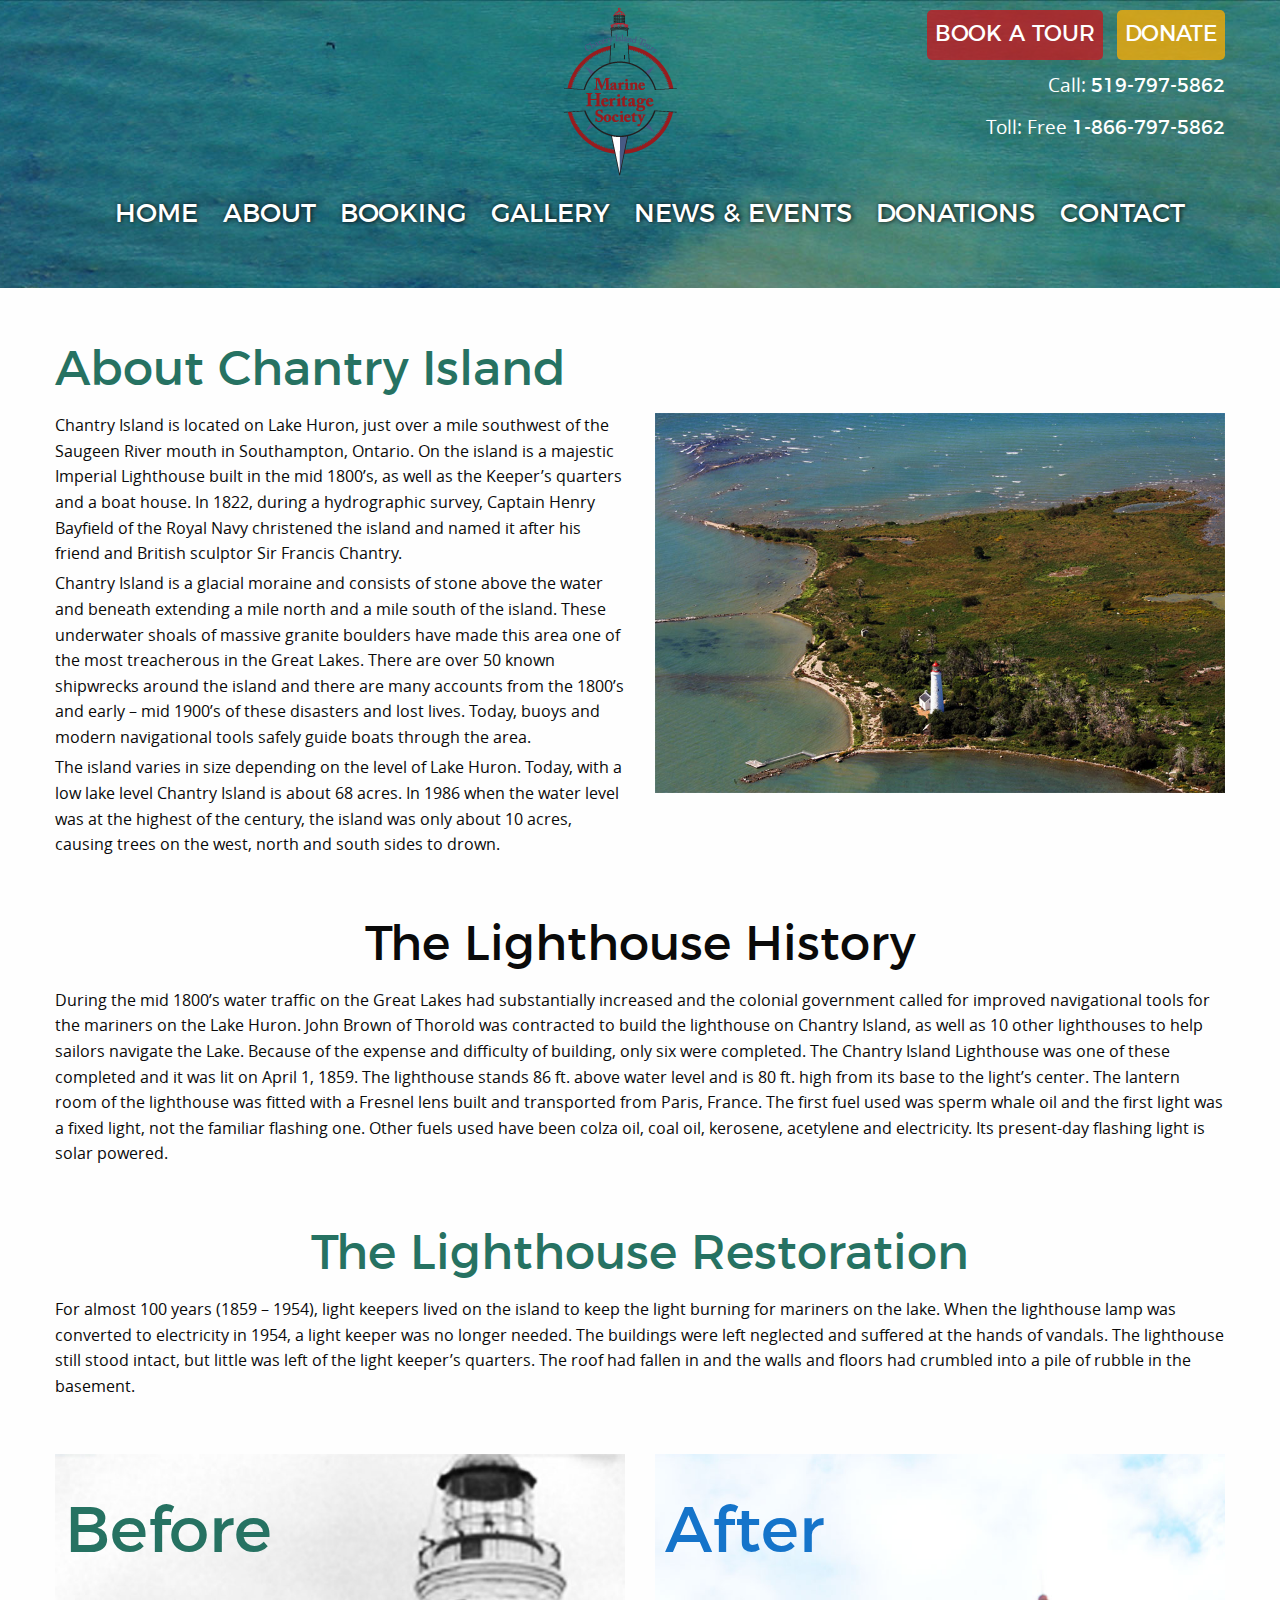
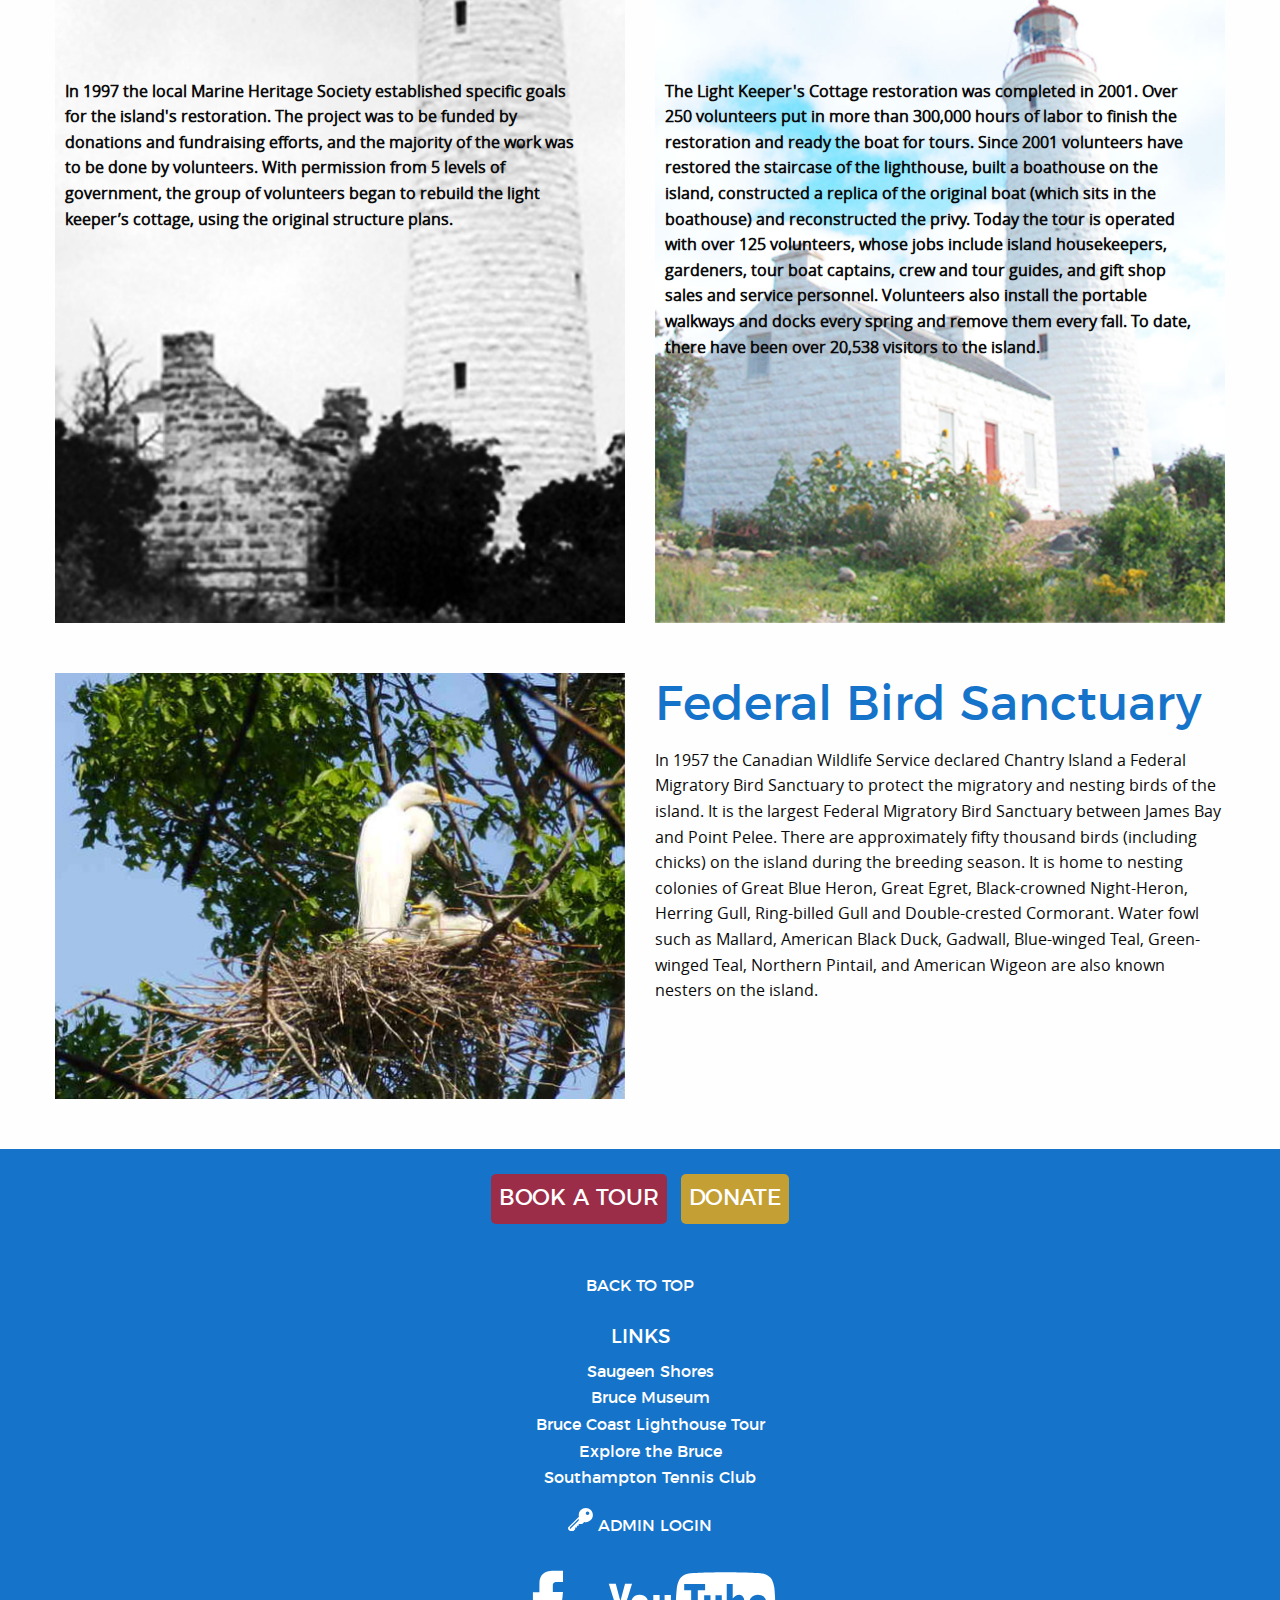
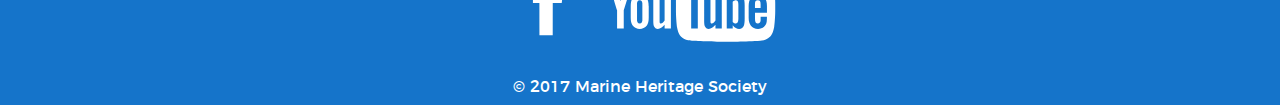
<file: about.html>
<!doctype html>
<html class="no-js" lang="en" dir="ltr">
  <head>
    <meta charset="utf-8">
    <meta http-equiv="x-ua-compatible" content="ie=edge">
    <meta name="viewport" content="width=device-width, initial-scale=1.0">
    <title>Chantry Island - About</title>
    <link rel="stylesheet" href="css/foundation.css">
    <link rel="stylesheet" href="css/app.css">
  </head>
  <body>
    <div class="row">
      <div class="small-12 columns">
        <h1 class="hide">Chantry Island - About</h1>
      </div>
    </div>

    <header>
    <section class="row">
    <h2 class="hide">Book or Call Now!</h2>
    <div class="small-2  medium-2 medium-push-5 column">
    <img src="images/MHS_logo.png" id="logo" alt="Marine Heritage Society Logo">
    </div>
    <div class="small-10 medium-5 column" id="bookCallNav">
    <a href="booking.html" role="button" class="tourBtnSmall">BOOK A TOUR</a>
    <a href="donations.html" role="button" class="donateBtnSmall">DONATE</a>
    <p>Call: <a href="tel:519-797-5862">519-797-5862</a></p>
    <p>Toll: Free <a href="tel:+1-866-797-5862">1-866-797-5862</a></p>
    </div>
    </section>

    <div class="row">
    <nav id="mainNav" class="small-12 columns">
    <h2 class="hide">Main Navigation</h2>
        
    <div class="title-bar" data-responsive-toggle="top-menu" data-hide-for="large">
    <button class="menu-icon" type="button" data-toggle></button>
                </div>
    <div id="top-menu">
    <ul>
    <li><a class="textShadow1" href="index.html">Home</a></li>
    <li><a class="textShadow1 navUnderline" href="about.html">About</a></li>
    <li><a class="textShadow1" href="booking.html">Booking</a></li>
    <li><a class="textShadow1" href="gallery.html">Gallery</a></li>
    <li><a class="textShadow1" href="newsevents.html">News & Events</a></li>
    <li><a class="textShadow1" href="donations.html">Donations</a></li>
    <li><a class="textShadow1" href="contact.html">Contact</a></li>
    </ul>
    </div>
    </nav>

    </div>
    </header>

    <section class="row aboutCISec">
    <div class="small-12 large-6 column">
    <h2 class="greenH">About Chantry Island</h2>
    <p>Chantry Island is located on Lake Huron, just over a mile southwest of the Saugeen River mouth in Southampton, Ontario. On the island is a majestic Imperial Lighthouse built in the mid 1800’s, as well as the Keeper’s quarters and a boat house. In 1822, during a hydrographic survey, Captain Henry Bayfield of the Royal Navy christened the island and named it after his friend and British sculptor Sir Francis Chantry.
    </p>
    <p>Chantry Island is a glacial moraine and consists of stone above the water and beneath extending a mile north and a mile south of the island. These underwater shoals of massive granite boulders have made this area one of the most treacherous in the Great Lakes. There are over 50 known shipwrecks around the island and there are many accounts from the 1800’s and early – mid 1900’s of these disasters and lost lives. Today, buoys and modern navigational tools safely guide boats through the area.
    </p>
    <p>The island varies in size depending on the level of Lake Huron. Today, with a low lake level Chantry Island is about 68 acres. In 1986 when the water level was at the highest of the century, the island was only about 10 acres, causing trees on the west, north and south sides to drown.
    </p>    
    </div>
    <div class="small-12 large-6 column">
    <img src="images/chantryisland-skyview.jpg" alt="Chantry Island sky view">
    </div>
    </section>

    <section class="row lhSec">
    <div class="small-12 column">
    <h2>The Lighthouse History</h2>
    <p>During the mid 1800’s water traffic on the Great Lakes had substantially increased and the colonial government called for improved navigational tools for the mariners on the Lake Huron. John Brown of Thorold was contracted to build the lighthouse on Chantry Island, as well as 10 other lighthouses to help sailors navigate the Lake. Because of the expense and difficulty of building, only six were completed. The Chantry Island Lighthouse was one of these completed and it was lit on April 1, 1859. The lighthouse stands 86 ft. above water level and is 80 ft. high from its base to the light’s center. The lantern room of the lighthouse was fitted with a Fresnel lens built and transported from Paris, France. The first fuel used was sperm whale oil and the first light was a fixed light, not the familiar flashing one. Other fuels used have been colza oil, coal oil, kerosene, acetylene and electricity. Its present-day flashing light is solar powered.</p>
    </div>
    </section>

    <section class="row lhSec">
    <div class="small-12 column">
    <h2 class="greenH">The Lighthouse Restoration</h2>
    <p>For almost 100 years (1859 – 1954), light keepers lived on the island to keep the light burning for mariners on the lake. When the lighthouse lamp was converted to electricity in 1954, a light keeper was no longer needed. The buildings were left neglected and suffered at the hands of vandals. The lighthouse still stood intact, but little was left of the light keeper’s quarters. The roof had fallen in and the walls and floors had crumbled into a pile of rubble in the basement.</p>
    </div>
    </section>

    <section class="row ciBASec">
    <div class="small-12 large-6 column">
    <img src="images/lighthouse-before.jpg" alt="Chantry Island Lighthouse Before">
    <div class="textOverlay">
    <h2 class="greenH">Before</h2>
    <p >In 1997 the local Marine Heritage Society established specific goals for the island's restoration. The project was to be funded by donations and fundraising efforts, and the majority of the work was to be done by volunteers. With permission from 5 levels of government, the group of volunteers began to rebuild the light keeper’s cottage, using the original structure plans.</p>
    </div>
    </div>

    <div class="small-12 large-6 column">
    <img src="images/lighthouse-after.jpg" alt="Chantry Island Lighthouse After">
    <div class="textOverlay2">
    <h2 class="blueH">After</h2>
    <p>The Light Keeper's Cottage restoration was completed in 2001. Over 250 volunteers put in more than 300,000 hours of labor to finish the restoration and ready the boat for tours. Since 2001 volunteers have restored the staircase of the lighthouse, built a boathouse on the island, constructed a replica of the original boat (which sits in the boathouse) and reconstructed the privy.
Today the tour is operated with over 125 volunteers, whose jobs include island housekeepers, gardeners, tour boat captains, crew and tour guides, and gift shop sales and service personnel. Volunteers also install the portable walkways and docks every spring and remove them every fall. To date, there have been over 20,538 visitors to the island.</p>
    </div>
    </div>
    </section>

    <section class="row fdiSec">
    <div class="small-12 large-6 column">
    <img src="images/chantryisland-birds.jpg" alt="Chantry Island Birds">
    </div>

    <div class="small-12 large-6 column">
    <h2 class="blueH">Federal Bird Sanctuary</h2>
    <p>In 1957 the Canadian Wildlife Service declared Chantry Island a Federal Migratory Bird Sanctuary to protect the migratory and nesting birds of the island. It is the largest Federal Migratory Bird Sanctuary between James Bay and Point Pelee. There are approximately fifty thousand birds (including chicks) on the island during the breeding season. It is home to nesting colonies of Great Blue Heron, Great Egret, Black-crowned Night-Heron, Herring Gull, Ring-billed Gull and Double-crested Cormorant. Water fowl such as Mallard, American Black Duck, Gadwall, Blue-winged Teal, Green-winged Teal, Northern Pintail, and American Wigeon are also known nesters on the island.</p>
    </div>
    </section>

    <div class="footer">
    <footer>
    <h2 class="hide">Footer</h2>
    <div class="row">
    <div class="small-12 column footerBtns">
    <a href="booking.html" role="button" class="tourBtnSmall">BOOK A TOUR</a>
    <a href="donations.html" role="button" class="donateBtnSmall">DONATE</a>
    </div>
    </div>



    <div class="row">
    <div class="small-12 column footerLinks">
    <a href="#bookCallNav">BACK TO TOP</a>
    <h5>LINKS</h5>
    <ul>
        <li><a href="http://www.saugeenshores.ca/en/index.asp" target="_blank">Saugeen Shores</a></li>
        <li><a href="http://www.brucemuseum.ca/" target="_blank">Bruce Museum</a></li>
        <li><a href="http://www.brucecoastlighthouses.com/" target="_blank">Bruce Coast Lighthouse Tour</a></li>
        <li><a href="http://www.explorethebruce.com/" target="_blank">Explore the Bruce</a></li>
        <li><a href="http://www.southamptontennisclub.ca/" target="_blank">Southampton Tennis Club</a></li>
    </ul>
    <object id="keySVG" data="images/key.svg"></object>
    <a href="adminlogin.php">ADMIN LOGIN</a>
    </div>
    </div>

    <div class="row">
    <div class="small-12 column footerSVGs">
    <object class="socIcons" id="fbSVG" data="images/fb-icon.svg"></object>
    <object class="socIcons" id="ytSVG" data="images/yt-icon.svg"></object>
    </div>
    </div>

    <div class="row copySec">
    <div class="small-12 column">
    <p class="copyright">&copy; 2017 Marine Heritage Society</p>
    </div>
    </div>

    </footer>
    </div>


    <script src="js/vendor/jquery.js"></script>
    <script src="js/vendor/what-input.js"></script>
    <script src="js/vendor/foundation.js"></script>
    <script src="js/app.js"></script>
  </body>
</html>
</file>
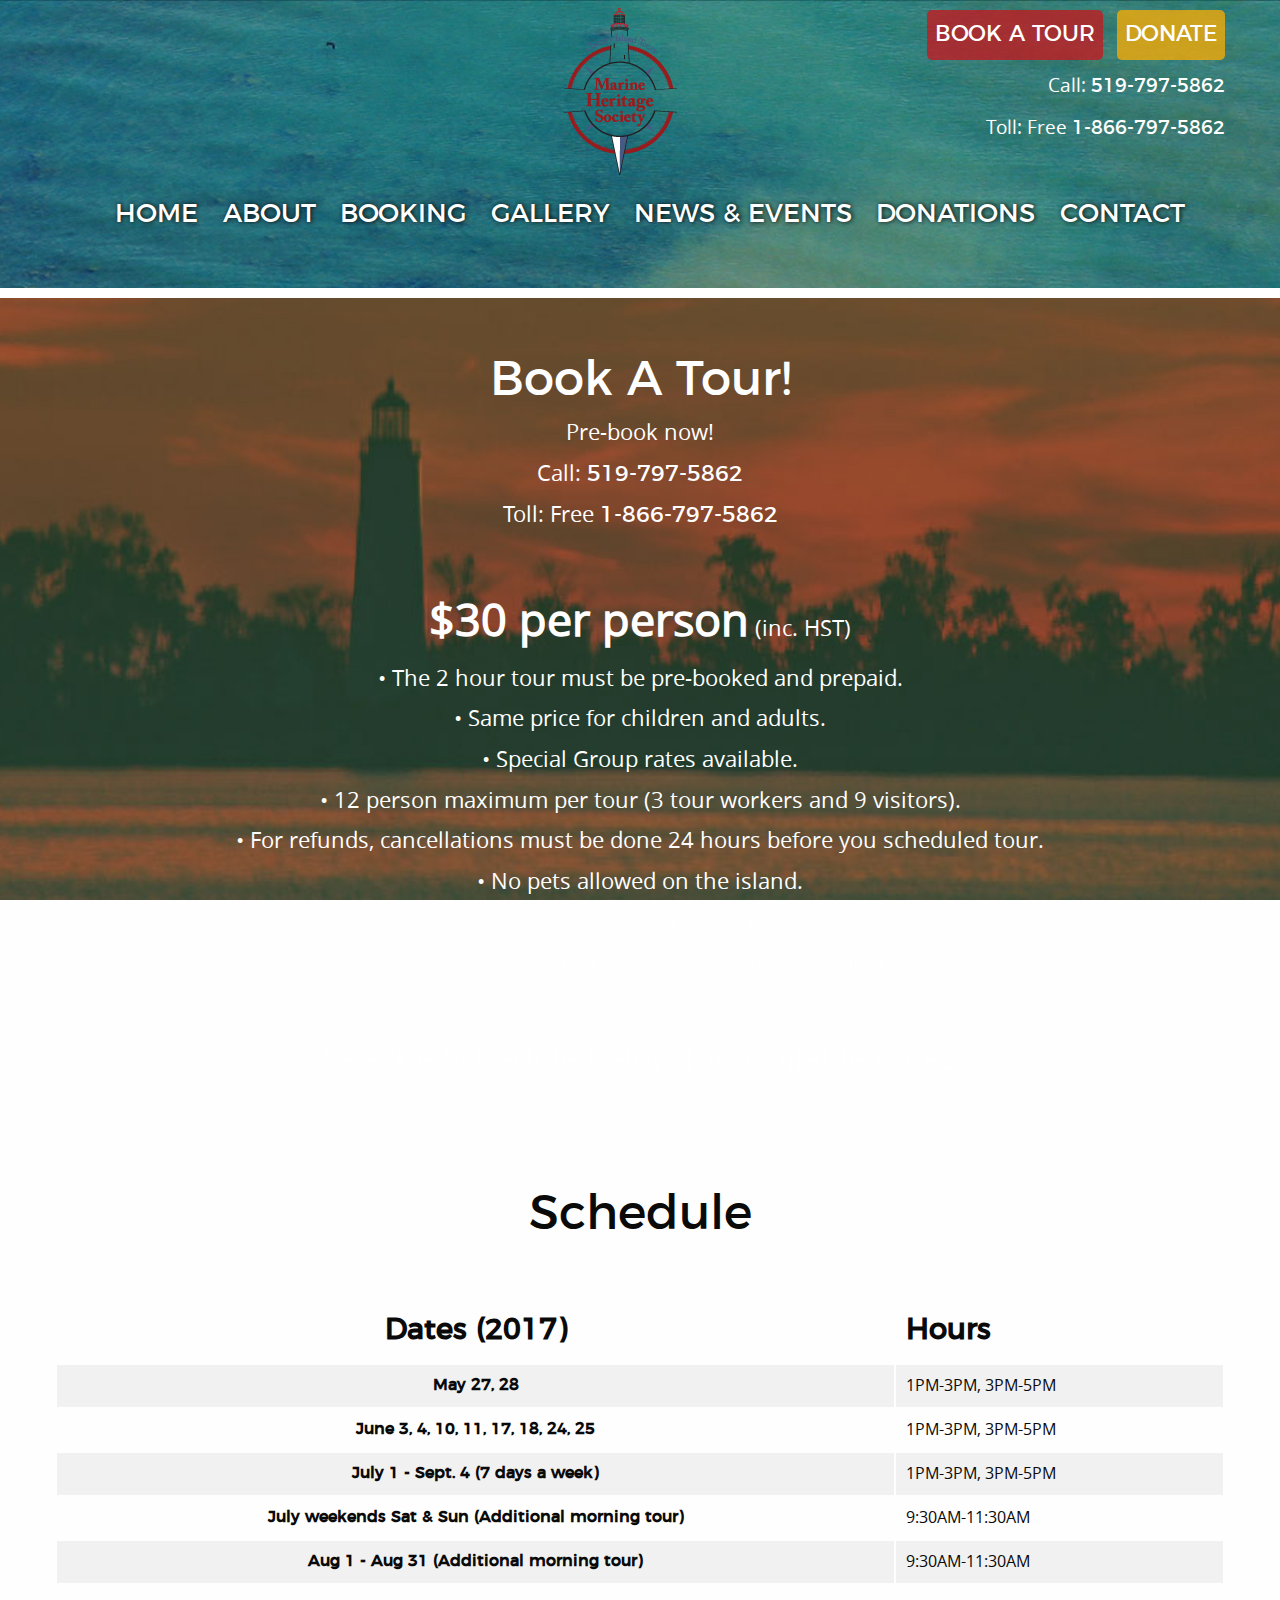
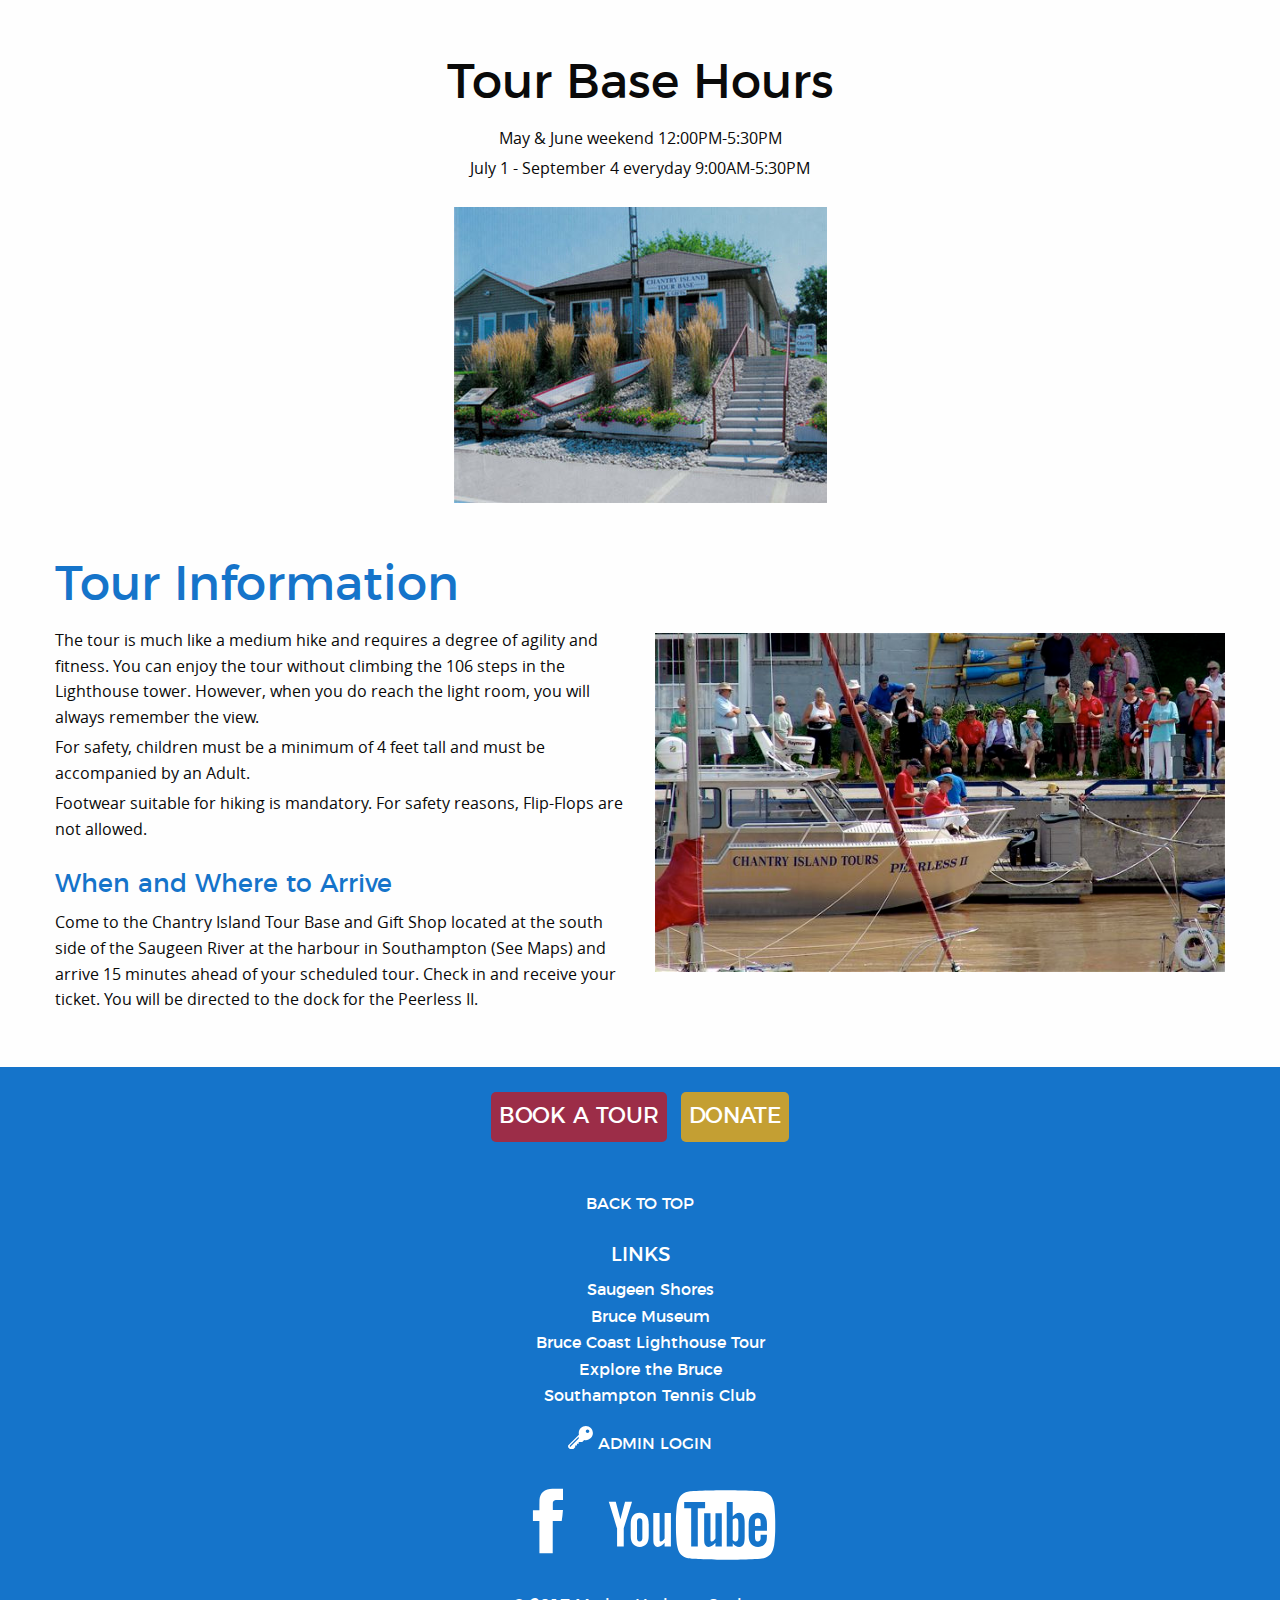
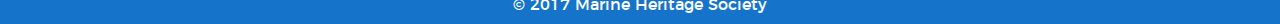
<file: booking.html>
<!doctype html>
<html class="no-js" lang="en" dir="ltr">
  <head>
    <meta charset="utf-8">
    <meta http-equiv="x-ua-compatible" content="ie=edge">
    <meta name="viewport" content="width=device-width, initial-scale=1.0">
    <title>Chantry Island - Booking</title>
    <link rel="stylesheet" href="css/foundation.css">
    <link rel="stylesheet" href="css/app.css">
  </head>
  <body>
    <div class="row">
      <div class="small-12 columns">
        <h1 class="hide">Chantry Island - Booking</h1>
      </div>
    </div>

    <header>
    <section class="row">
    <h2 class="hide">Book or Call Now!</h2>
    <div class="small-2  medium-2 medium-push-5 column">
    <img src="images/MHS_logo.png" id="logo" alt="Marine Heritage Society Logo">
    </div>
    <div class="small-10 medium-5 column" id="bookCallNav">
    <a href="booking.html" role="button" class="tourBtnSmall">BOOK A TOUR</a>
    <a href="donations.html" role="button" class="donateBtnSmall">DONATE</a>
    <p>Call: <a href="tel:519-797-5862">519-797-5862</a></p>
    <p>Toll: Free <a href="tel:+1-866-797-5862">1-866-797-5862</a></p>
    </div>
    </section>

    <div class="row">
    <nav id="mainNav" class="small-12 columns">
    <h2 class="hide">Main Navigation</h2>
        
    <div class="title-bar" data-responsive-toggle="top-menu" data-hide-for="large">
    <button class="menu-icon" type="button" data-toggle></button>
                </div>
    <div id="top-menu">
    <ul>
    <li><a class="textShadow1" href="index.html">Home</a></li>
    <li><a class="textShadow1" href="about.html">About</a></li>
    <li><a class="textShadow1 navUnderline" href="booking.html">Booking</a></li>
    <li><a class="textShadow1" href="gallery.html">Gallery</a></li>
    <li><a class="textShadow1" href="newsevents.html">News & Events</a></li>
    <li><a class="textShadow1" href="donations.html">Donations</a></li>
    <li><a class="textShadow1" href="contact.html">Contact</a></li>
    </ul>
    </div>
    </nav>

    </div>
    </header>

    <div id="bookTSec">
    <section class="row">
    <div class="small-12 column">
    <h2>Book A Tour!</h2>
    <p>Pre-book now!</p>
    <p>Call: <a href="tel:519-797-5862">519-797-5862</a></p>
    <p>Toll: Free <a href="tel:+1-866-797-5862">1-866-797-5862</a></p>
    

    <p><span id="cpp">$30 per person</span> (inc. HST)</p>
<p>&#8226; The 2 hour tour must be pre-booked and prepaid.</p>
<p>&#8226; Same price for children and adults.</p>
<p>&#8226; Special Group rates available.</p>
<p>&#8226; 12 person maximum per tour (3 tour workers and 9 visitors).</p>
<p>&#8226; For refunds, cancellations must be done 24 hours before you scheduled tour.</p>
<p>&#8226; No pets allowed on the island.</p>
<p>&#8226; MasterCard, Visa and Debit accepted.</p>

<p>Tours usually start in late May to mid-September!</p>
<p>See the Schedule below for available dates</p>

    </div>
    </section>
    </div>

    <section class="row scheduleSec">
    <div class="small-12 column">
    <h2>Schedule</h2>

    <table>
        <tr>
            <th id="datesth">Dates (2017)</th>
            <th>Hours</th>
        </tr>
        <tr>
            <th>May 27, 28</th>   
            <td>1PM-3PM, 3PM-5PM</td>
        </tr>
        <tr>
            <th>June 3, 4, 10, 11, 17, 18, 24, 25</th>    
            <td>1PM-3PM, 3PM-5PM</td>
        </tr>
        <tr>
            <th>July 1 - Sept. 4 (7 days a week)</th> 
            <td>1PM-3PM, 3PM-5PM</td>
        </tr>
        <tr>
            <th>July weekends Sat & Sun (Additional morning tour)</th> 
            <td>9:30AM-11:30AM</td>
        </tr>
        <tr>
            <th>Aug 1 - Aug 31 (Additional morning tour)</th> 
            <td>9:30AM-11:30AM</td>
        </tr>
    </table>
    </div>
    </section>

    <section class="row tbhSec">
    <div class="small-12 column">
    <h2>Tour Base Hours</h2>
    <p>May & June weekend 12:00PM-5:30PM</p>
    <p>July 1 - September 4 everyday 9:00AM-5:30PM</p>
    <img src="images/chantryisland-tourbase.jpg" alt="Chantry Island Tour Base">
    </div>
    </section>


    <section class="row tiSec">
        <div class="small-12 large-6 column">
        <h2 class="blueH">Tour Information</h2>
            <p>The tour is much like a medium hike and requires a degree of agility and fitness. You can enjoy the tour without climbing the 106 steps in the Lighthouse tower. However, when you do reach the light room, you will always remember the view.</p>
            <p>For safety, children must be a minimum of 4 feet tall and must be accompanied by an Adult.</p>
            <p>Footwear suitable for hiking is mandatory. For safety reasons, Flip-Flops are not allowed.</p>

            <h4 class="blueH">When and Where to Arrive</h4>
            <p>Come to the Chantry Island Tour Base and Gift Shop located at the south side of the Saugeen River at the harbour in Southampton (See Maps) and arrive 15 minutes ahead of your scheduled tour. Check in and receive your ticket. You will be directed to the dock for the Peerless II.</p>
        </div>

        <div class="small-12 large-6 column">
        <img src="images/peerless2-ondock.jpg" alt="Peerless 2 on dock">
        </div>

    </section>



    
    
    <div class="footer">
    <footer>
    <h2 class="hide">Footer</h2>
    <div class="row">
    <div class="small-12 column footerBtns">
    <a href="booking.html" role="button" class="tourBtnSmall">BOOK A TOUR</a>
    <a href="donations.html" role="button" class="donateBtnSmall">DONATE</a>
    </div>
    </div>



    <div class="row">
    <div class="small-12 column footerLinks">
    <a href="#bookCallNav">BACK TO TOP</a>
    <h5>LINKS</h5>
    <ul>
        <li><a href="http://www.saugeenshores.ca/en/index.asp" target="_blank">Saugeen Shores</a></li>
        <li><a href="http://www.brucemuseum.ca/" target="_blank">Bruce Museum</a></li>
        <li><a href="http://www.brucecoastlighthouses.com/" target="_blank">Bruce Coast Lighthouse Tour</a></li>
        <li><a href="http://www.explorethebruce.com/" target="_blank">Explore the Bruce</a></li>
        <li><a href="http://www.southamptontennisclub.ca/" target="_blank">Southampton Tennis Club</a></li>
    </ul>
    <object id="keySVG" data="images/key.svg"></object>
    <a href="adminlogin.php">ADMIN LOGIN</a>
    </div>
    </div>

    <div class="row">
    <div class="small-12 column footerSVGs">
    <object class="socIcons" id="fbSVG" data="images/fb-icon.svg"></object>
    <object class="socIcons" id="ytSVG" data="images/yt-icon.svg"></object>
    </div>
    </div>

    <div class="row copySec">
    <div class="small-12 column">
    <p class="copyright">&copy; 2017 Marine Heritage Society</p>
    </div>
    </div>

    </footer>
    </div>


    <script src="js/vendor/jquery.js"></script>
    <script src="js/vendor/what-input.js"></script>
    <script src="js/vendor/foundation.js"></script>
    <script src="js/app.js"></script>
  </body>
</html>
</file>
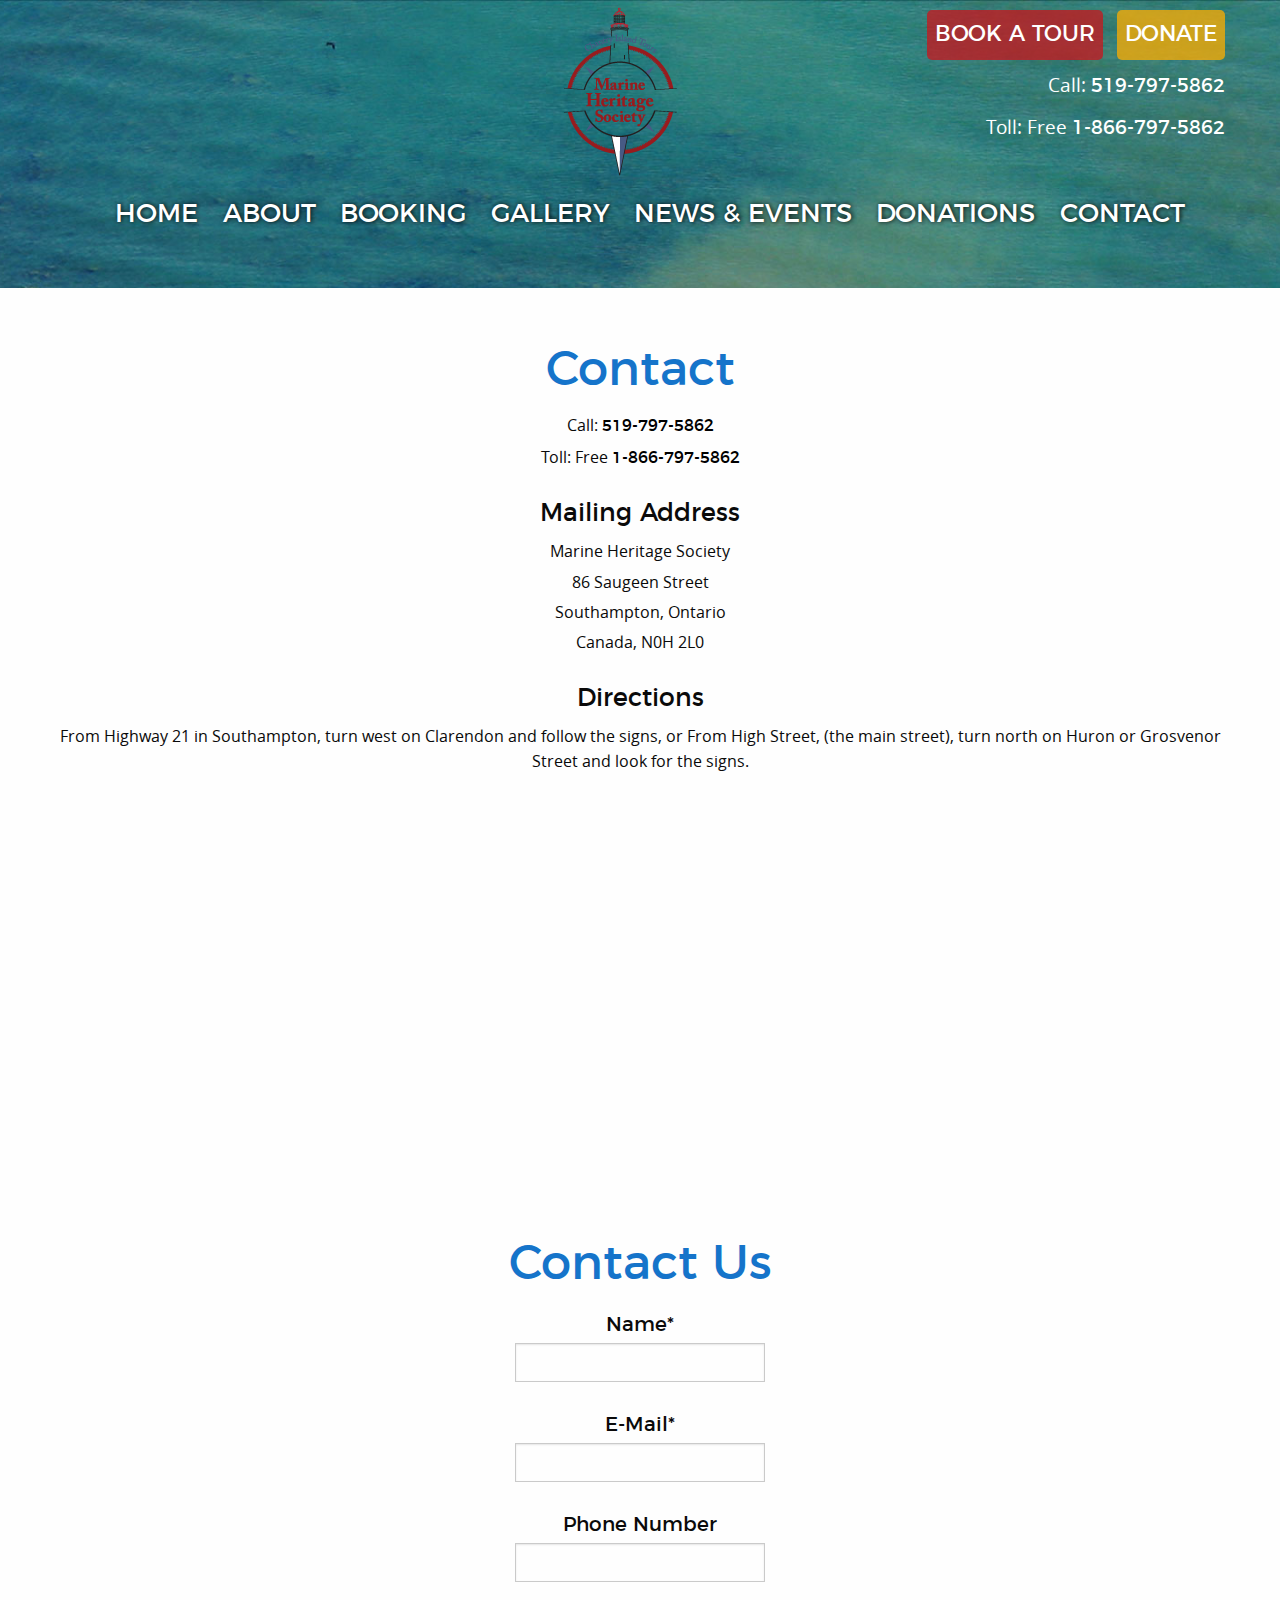
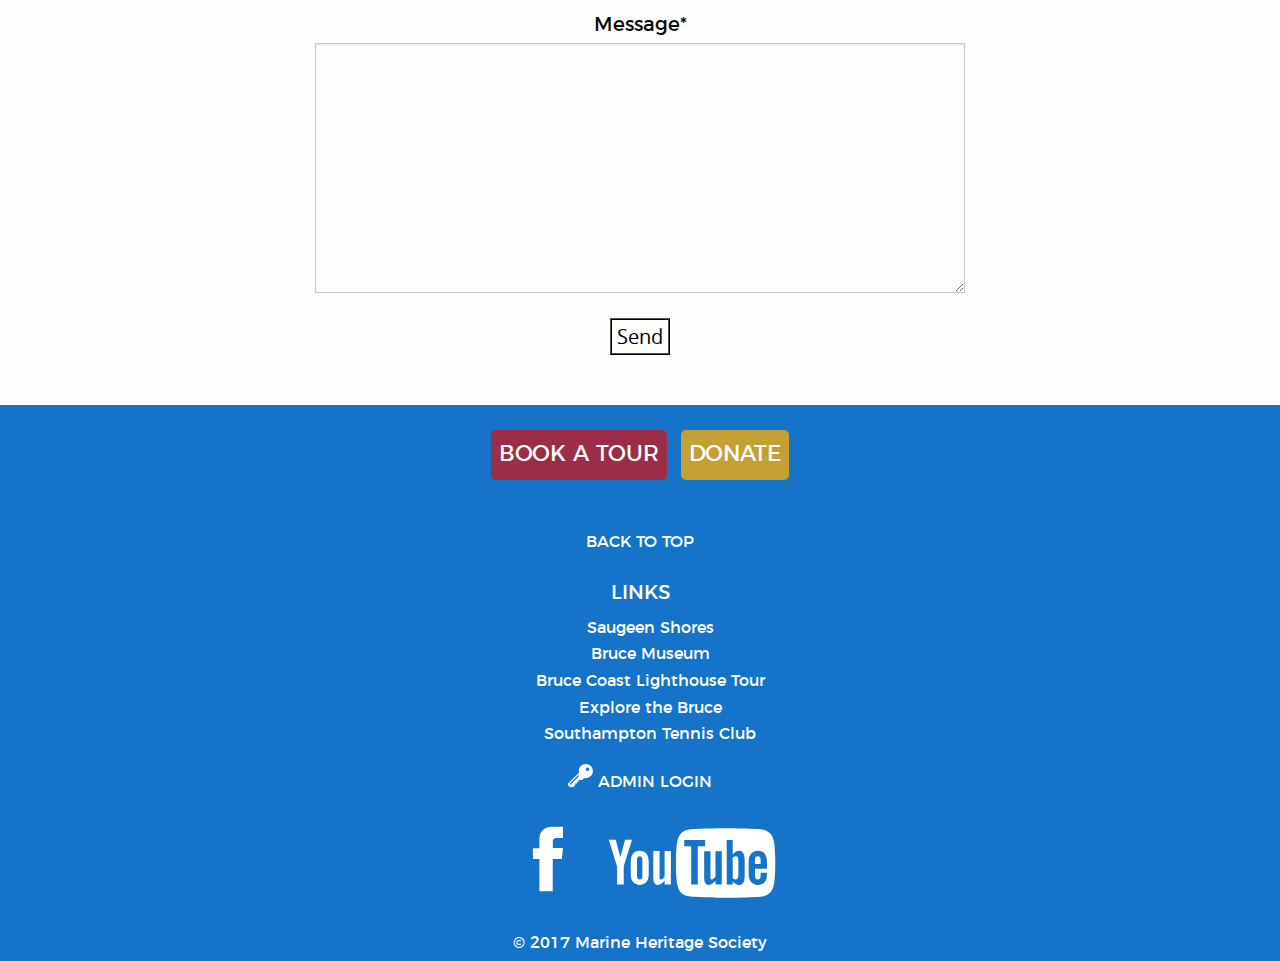
<file: contact.html>
<!doctype html>
<html class="no-js" lang="en" dir="ltr">
  <head>
    <meta charset="utf-8">
    <meta http-equiv="x-ua-compatible" content="ie=edge">
    <meta name="viewport" content="width=device-width, initial-scale=1.0">
    <title>Chantry Island - Contact</title>
    <link rel="stylesheet" href="css/foundation.css">
    <link rel="stylesheet" href="css/app.css">
  </head>
  <body>
    <div class="row">
      <div class="small-12 columns">
        <h1 class="hide">Chantry Island - Contact</h1>
      </div>
    </div>

    <header>
    <section class="row">
    <h2 class="hide">Book or Call Now!</h2>
    <div class="small-2  medium-2 medium-push-5 column">
    <img src="images/MHS_logo.png" id="logo" alt="Marine Heritage Society Logo">
    </div>
    <div class="small-10 medium-5 column" id="bookCallNav">
    <a href="booking.html" role="button" class="tourBtnSmall">BOOK A TOUR</a>
    <a href="donations.html" role="button" class="donateBtnSmall">DONATE</a>
    <p>Call: <a href="tel:519-797-5862">519-797-5862</a></p>
    <p>Toll: Free <a href="tel:+1-866-797-5862">1-866-797-5862</a></p>
    </div>
    </section>

    <div class="row">
    <nav id="mainNav" class="small-12 columns">
    <h2 class="hide">Main Navigation</h2>
        
    <div class="title-bar" data-responsive-toggle="top-menu" data-hide-for="large">
    <button class="menu-icon" type="button" data-toggle></button>
                </div>
    <div id="top-menu">
    <ul>
    <li><a class="textShadow1" href="index.html">Home</a></li>
    <li><a class="textShadow1" href="about.html">About</a></li>
    <li><a class="textShadow1" href="booking.html">Booking</a></li>
    <li><a class="textShadow1" href="gallery.html">Gallery</a></li>
    <li><a class="textShadow1" href="newsevents.html">News & Events</a></li>
    <li><a class="textShadow1" href="donations.html">Donations</a></li>
    <li><a class="textShadow1 navUnderline" href="contact.html">Contact</a></li>
    </ul>
    </div>
    </nav>

    </div>
    </header>

    <section class="row contactTopSec">
    <div class="small-12 column">
    <h2 class="blueH">Contact</h2>
    <p>Call: <a href="tel:519-797-5862">519-797-5862</a></p>
    <p>Toll: Free <a href="tel:+1-866-797-5862">1-866-797-5862</a></p>
    

    <h4>Mailing Address</h4>
    <p>Marine Heritage Society</p>
    <p>86 Saugeen Street</p>
    <p>Southampton, Ontario</p>
    <p>Canada, N0H 2L0</p>

    <h4>Directions</h4>
    <p>From Highway 21 in Southampton, turn west on Clarendon and follow the signs, or From High Street, (the main street), turn north on Huron or Grosvenor Street and look for the signs.</p>

    <iframe src="https://www.google.com/maps/embed?pb=!1m18!1m12!1m3!1d5529.511150626338!2d-81.3749811548781!3d44.49939827714063!2m3!1f0!2f0!3f0!3m2!1i1024!2i768!4f13.1!3m3!1m2!1s0x8829cfb09f0d9f8f%3A0x1763c7a384426522!2s86+Saugeen+St%2C+Southampton%2C+ON+N0H+2L0!5e0!3m2!1sen!2sca!4v1486522302838" allowfullscreen></iframe>
    </div>
    </section>


    <section class="row">
    <div class="small-12 column"> 
    <form action="#" method="post" id="form">
    <h2 class="blueH">Contact Us</h2>  
    
        <label>Name*</label>
        <input required name="name" id="name" type="text">
        <label>E-Mail*</label>
        <input required name="email" id="email" type="email">
        <label>Phone Number</label>
        <input name="phone" id="phone" type="tel">
        <label>Message*</label>
        <textarea required id="msg" name="msg"></textarea>
        <input type="submit" id="send" value="Send">  
        
    </form>
    </div>
    </section>

    <div class="footer">
    <footer>
    <h2 class="hide">Footer</h2>
    <div class="row">
    <div class="small-12 column footerBtns">
    <a href="booking.html" role="button" class="tourBtnSmall">BOOK A TOUR</a>
    <a href="donations.html" role="button" class="donateBtnSmall">DONATE</a>
    </div>
    </div>



    <div class="row">
    <div class="small-12 column footerLinks">
    <a href="#bookCallNav">BACK TO TOP</a>
    <h5>LINKS</h5>
    <ul>
        <li><a href="http://www.saugeenshores.ca/en/index.asp" target="_blank">Saugeen Shores</a></li>
        <li><a href="http://www.brucemuseum.ca/" target="_blank">Bruce Museum</a></li>
        <li><a href="http://www.brucecoastlighthouses.com/" target="_blank">Bruce Coast Lighthouse Tour</a></li>
        <li><a href="http://www.explorethebruce.com/" target="_blank">Explore the Bruce</a></li>
        <li><a href="http://www.southamptontennisclub.ca/" target="_blank">Southampton Tennis Club</a></li>
    </ul>
    <object id="keySVG" data="images/key.svg"></object>
    <a href="adminlogin.php">ADMIN LOGIN</a>
    </div>
    </div>

    <div class="row">
    <div class="small-12 column footerSVGs">
    <object class="socIcons" id="fbSVG" data="images/fb-icon.svg"></object>
    <object class="socIcons" id="ytSVG" data="images/yt-icon.svg"></object>
    </div>
    </div>

    <div class="row copySec">
    <div class="small-12 column">
    <p class="copyright">&copy; 2017 Marine Heritage Society</p>
    </div>
    </div>

    </footer>
    </div>


    <script src="js/vendor/jquery.js"></script>
    <script src="js/vendor/what-input.js"></script>
    <script src="js/vendor/foundation.js"></script>
    <script src="js/app.js"></script>
  </body>
</html>
</file>
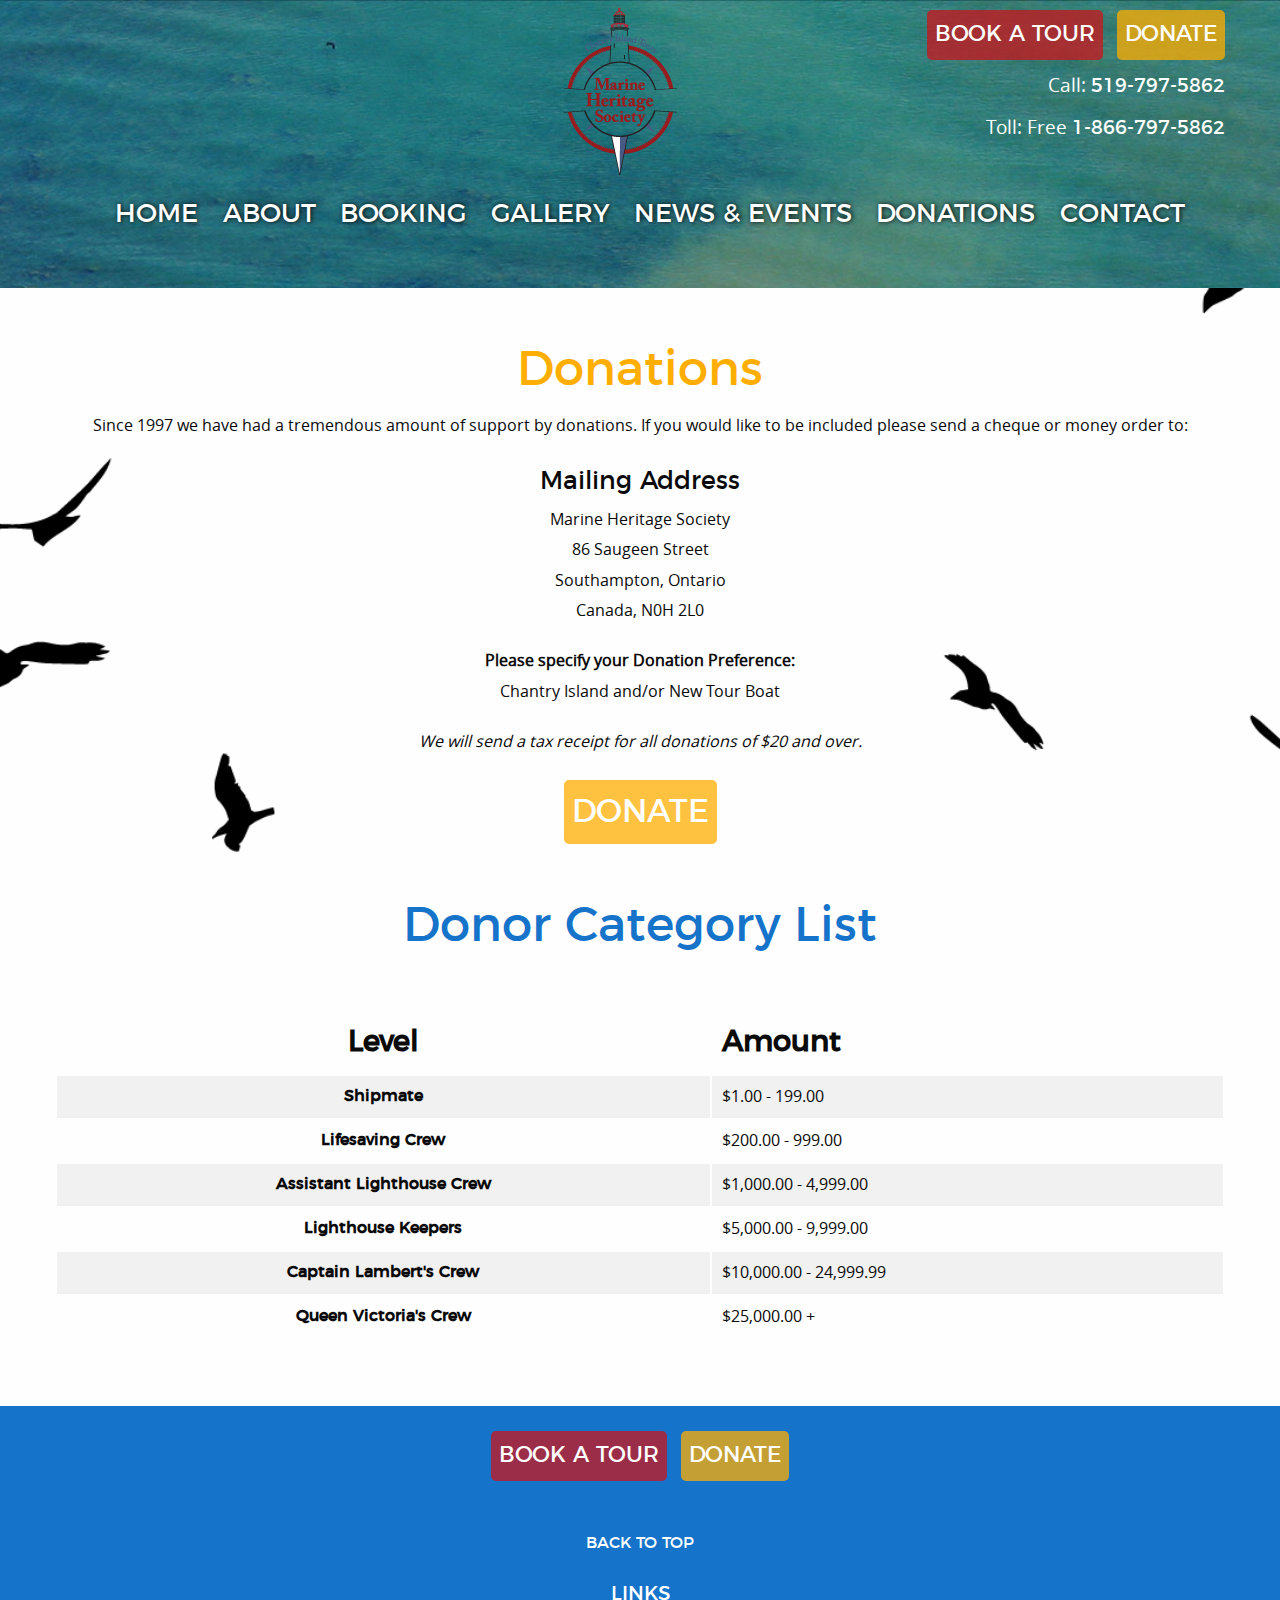
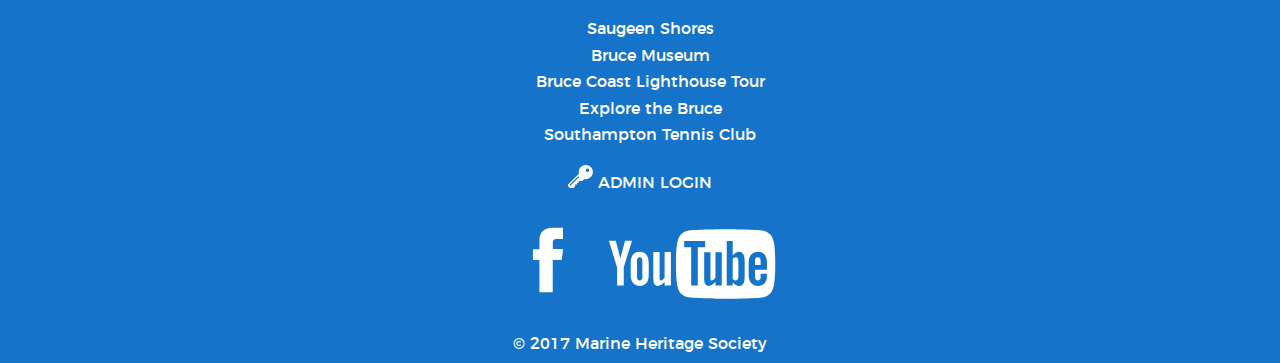
<file: donations.html>
<!doctype html>
<html class="no-js" lang="en" dir="ltr">
  <head>
    <meta charset="utf-8">
    <meta http-equiv="x-ua-compatible" content="ie=edge">
    <meta name="viewport" content="width=device-width, initial-scale=1.0">
    <title>Chantry Island - Donations</title>
    <link rel="stylesheet" href="css/foundation.css">
    <link rel="stylesheet" href="css/app.css">
  </head>
  <body>
    <div class="row">
      <div class="small-12 columns">
        <h1 class="hide">Chantry Island - Donations</h1>
      </div>
    </div>

    <header>
    <section class="row">
    <h2 class="hide">Book or Call Now!</h2>
    <div class="small-2  medium-2 medium-push-5 column">
    <img src="images/MHS_logo.png" id="logo" alt="Marine Heritage Society Logo">
    </div>
    <div class="small-10 medium-5 column" id="bookCallNav">
    <a href="booking.html" role="button" class="tourBtnSmall">BOOK A TOUR</a>
    <a href="donations.html" role="button" class="donateBtnSmall">DONATE</a>
    <p>Call: <a href="tel:519-797-5862">519-797-5862</a></p>
    <p>Toll: Free <a href="tel:+1-866-797-5862">1-866-797-5862</a></p>
    </div>
    </section>

    <div class="row">
    <nav id="mainNav" class="small-12 columns">
    <h2 class="hide">Main Navigation</h2>
        
    <div class="title-bar" data-responsive-toggle="top-menu" data-hide-for="large">
    <button class="menu-icon" type="button" data-toggle></button>
                </div>
    <div id="top-menu">
    <ul>
    <li><a class="textShadow1" href="index.html">Home</a></li>
    <li><a class="textShadow1" href="about.html">About</a></li>
    <li><a class="textShadow1" href="booking.html">Booking</a></li>
    <li><a class="textShadow1" href="gallery.html">Gallery</a></li>
    <li><a class="textShadow1" href="newsevents.html">News & Events</a></li>
    <li><a class="textShadow1 navUnderline" href="donations.html">Donations</a></li>
    <li><a class="textShadow1" href="contact.html">Contact</a></li>
    </ul>
    </div>
    </nav>

    </div>
    </header>

    <div id="donationsCon">
    <section class="row donations">
    <div class="small-12 column">
    <h2 class="yellowH">Donations</h2>
        <p>Since 1997 we have had a tremendous amount of support by donations. 
If you would like to be included please send a cheque or money order to:</p>

    <h4>Mailing Address</h4>
    <p>Marine Heritage Society</p>
    <p>86 Saugeen Street</p>
    <p>Southampton, Ontario</p>
    <p>Canada, N0H 2L0</p>

    <p>Please specify your Donation Preference:</p>
    <p>Chantry Island and/or New Tour Boat</p>

    <p>We will send a tax receipt for all donations of $20 and over.</p>

    <a href="donations.html" role="button" class="donateBtnSmall">DONATE</a>
    <!--<img src="images/accepted-payment-methods.jpg" alt="Accepted Payment Methods">-->
    </div>
    </section>

   
    <section class="row donorCatSec">
    <div class="small-12 column">
    <h2 class="blueH">Donor Category List</h2>

    <table>
        <tr>
            <th class="levelsth">Level</th>
            <th>Amount</th>
        </tr>
        <tr>
            <th>Shipmate</th>   
            <td>$1.00 - 199.00</td>
        </tr>
        <tr>
            <th>Lifesaving Crew</th>    
            <td>$200.00 - 999.00</td>
        </tr>
        <tr>
            <th>Assistant Lighthouse Crew</th> 
            <td>$1,000.00 - 4,999.00</td>
        </tr>
        <tr>
            <th>Lighthouse Keepers</th> 
            <td>$5,000.00 - 9,999.00</td>
        </tr>
        <tr>
            <th>Captain Lambert's Crew</th> 
            <td>$10,000.00 - 24,999.99</td>
        </tr>
        <tr>
            <th>Queen Victoria's Crew</th> 
            <td>$25,000.00 +</td>
        </tr>
    </table>
    </div>
    </section>
      </div>
  


    
    
    <div class="footer">
    <footer>
    <h2 class="hide">Footer</h2>
    <div class="row">
    <div class="small-12 column footerBtns">
    <a href="booking.html" role="button" class="tourBtnSmall">BOOK A TOUR</a>
    <a href="donations.html" role="button" class="donateBtnSmall">DONATE</a>
    </div>
    </div>



    <div class="row">
    <div class="small-12 column footerLinks">
    <a href="#bookCallNav">BACK TO TOP</a>
    <h5>LINKS</h5>
    <ul>
        <li><a href="http://www.saugeenshores.ca/en/index.asp" target="_blank">Saugeen Shores</a></li>
        <li><a href="http://www.brucemuseum.ca/" target="_blank">Bruce Museum</a></li>
        <li><a href="http://www.brucecoastlighthouses.com/" target="_blank">Bruce Coast Lighthouse Tour</a></li>
        <li><a href="http://www.explorethebruce.com/" target="_blank">Explore the Bruce</a></li>
        <li><a href="http://www.southamptontennisclub.ca/" target="_blank">Southampton Tennis Club</a></li>
    </ul>
    <object id="keySVG" data="images/key.svg"></object>
    <a href="adminlogin.php">ADMIN LOGIN</a>
    </div>
    </div>

    <div class="row">
    <div class="small-12 column footerSVGs">
    <object class="socIcons" id="fbSVG" data="images/fb-icon.svg"></object>
    <object class="socIcons" id="ytSVG" data="images/yt-icon.svg"></object>
    </div>
    </div>

    <div class="row copySec">
    <div class="small-12 column">
    <p class="copyright">&copy; 2017 Marine Heritage Society</p>
    </div>
    </div>

    </footer>
    </div>


    <script src="js/vendor/jquery.js"></script>
    <script src="js/vendor/what-input.js"></script>
    <script src="js/vendor/foundation.js"></script>
    <script src="js/app.js"></script>
  </body>
</html>
</file>
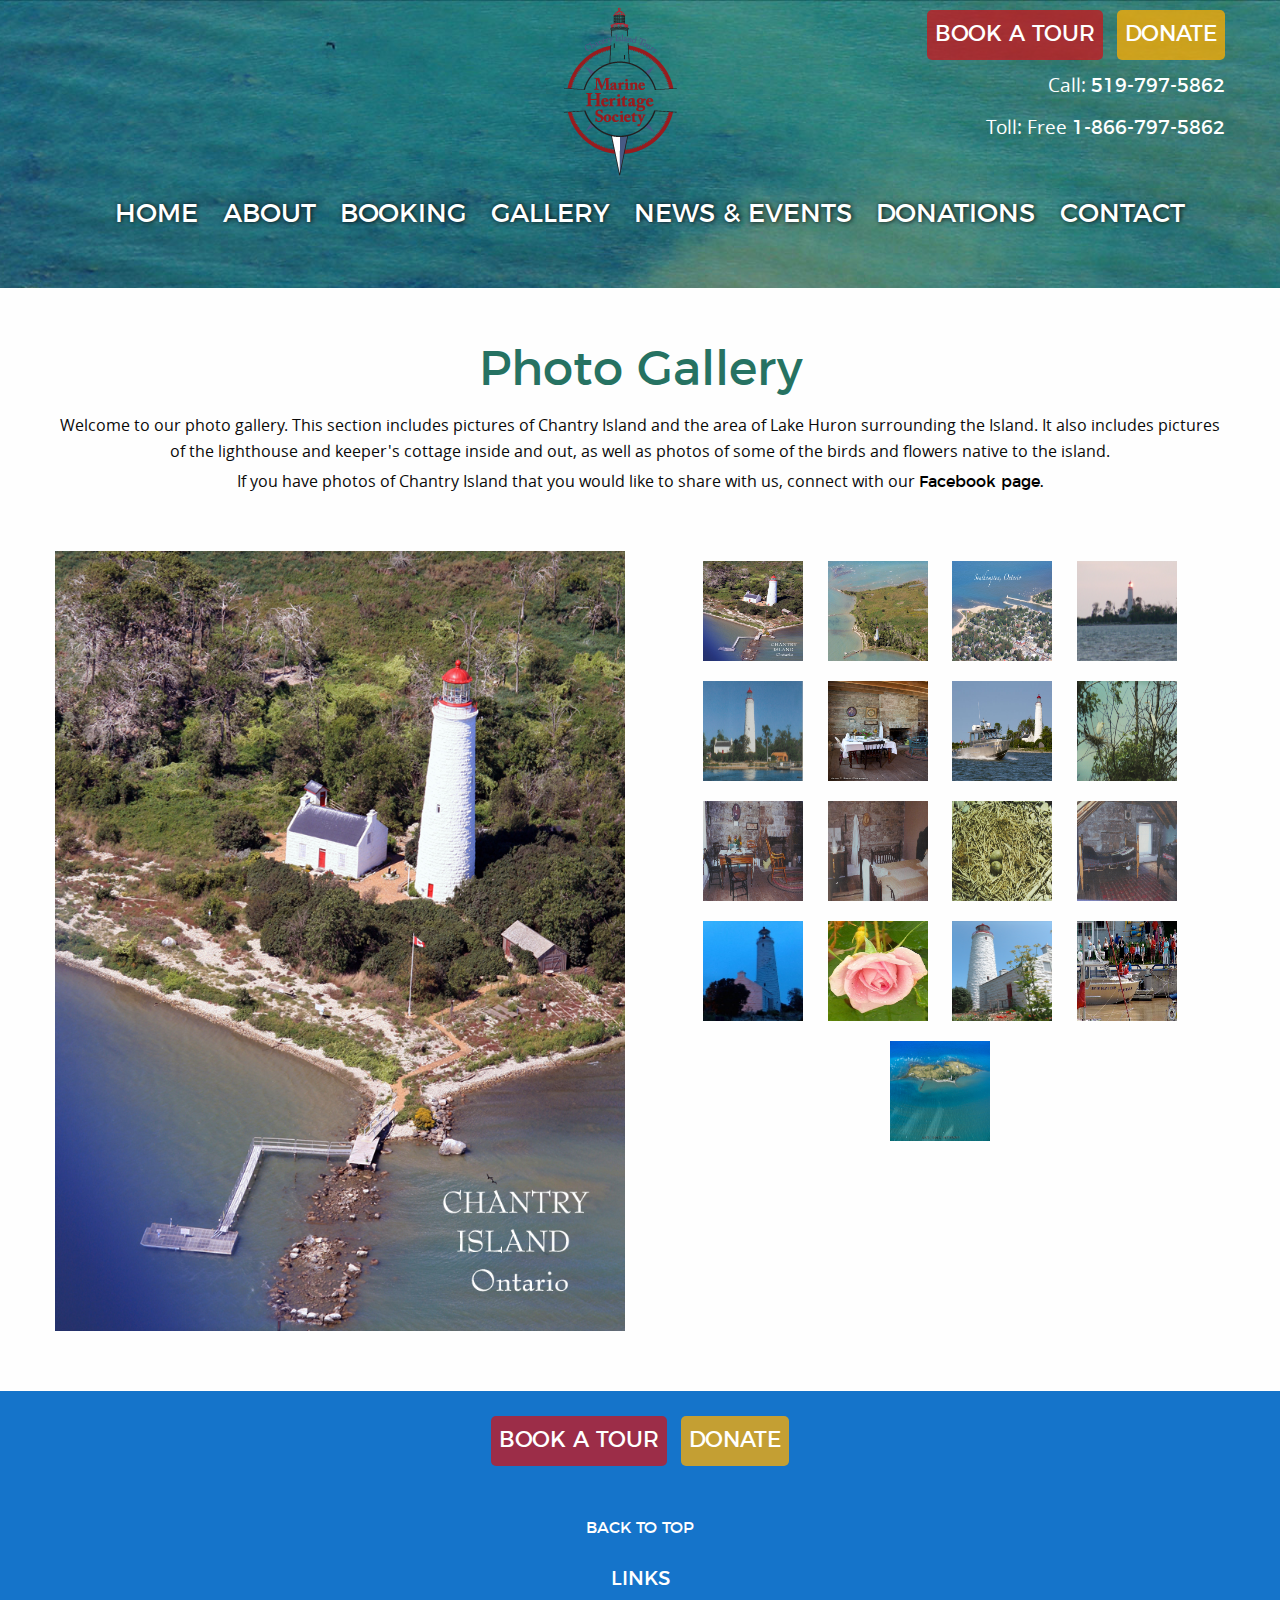
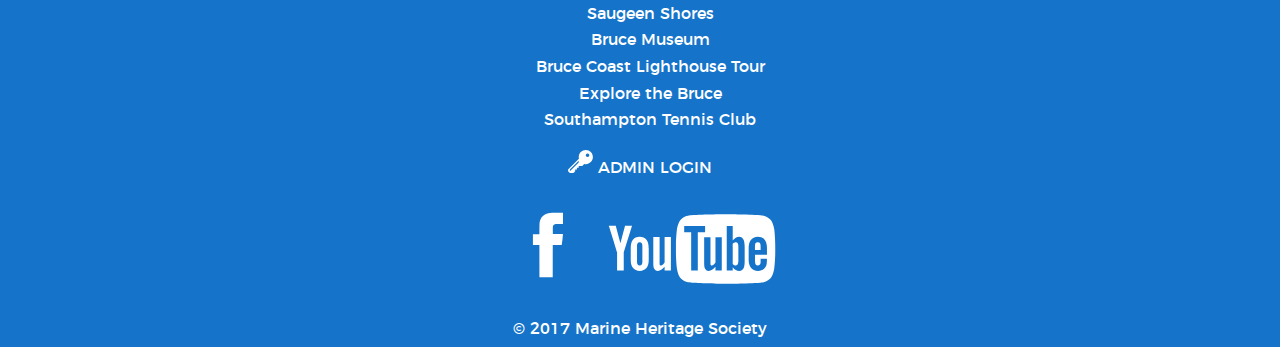
<file: gallery.html>
<!doctype html>
<html class="no-js" lang="en" dir="ltr">
  <head>
    <meta charset="utf-8">
    <meta http-equiv="x-ua-compatible" content="ie=edge">
    <meta name="viewport" content="width=device-width, initial-scale=1.0">
    <title>Chantry Island - Gallery</title>
    <link rel="stylesheet" href="css/foundation.css">
    <link rel="stylesheet" href="css/app.css">
  </head>
  <body>
    <div class="row">
      <div class="small-12 columns">
        <h1 class="hide">Chantry Island - Gallery</h1>
      </div>
    </div>

    <header>
    <section class="row">
    <h2 class="hide">Book or Call Now!</h2>
    <div class="small-2  medium-2 medium-push-5 column">
    <img src="images/MHS_logo.png" id="logo" alt="Marine Heritage Society Logo">
    </div>
    <div class="small-10 medium-5 column" id="bookCallNav">
    <a href="booking.html" role="button" class="tourBtnSmall">BOOK A TOUR</a>
    <a href="donations.html" role="button" class="donateBtnSmall">DONATE</a>
    <p>Call: <a href="tel:519-797-5862">519-797-5862</a></p>
    <p>Toll: Free <a href="tel:+1-866-797-5862">1-866-797-5862</a></p>
    </div>
    </section>

    <div class="row">
    <nav id="mainNav" class="small-12 columns">
    <h2 class="hide">Main Navigation</h2>
        
    <div class="title-bar" data-responsive-toggle="top-menu" data-hide-for="large">
    <button class="menu-icon" type="button" data-toggle></button>
                </div>
    <div id="top-menu">
    <ul>
    <li><a class="textShadow1" href="index.html">Home</a></li>
    <li><a class="textShadow1" href="about.html">About</a></li>
    <li><a class="textShadow1" href="booking.html">Booking</a></li>
    <li><a class="textShadow1 navUnderline" href="gallery.html">Gallery</a></li>
    <li><a class="textShadow1" href="newsevents.html">News & Events</a></li>
    <li><a class="textShadow1" href="donations.html">Donations</a></li>
    <li><a class="textShadow1" href="contact.html">Contact</a></li>
    </ul>
    </div>
    </nav>

    </div>
    </header>

    <section class="row pgiSec">
    <div class="small-12 column">
    <h2 class="greenH">Photo Gallery</h2>
    <p>Welcome to our photo gallery. This section includes pictures of Chantry Island and the area of Lake Huron surrounding the Island. It also includes pictures of the lighthouse and keeper's cottage inside and out, as well as photos of some of the birds and flowers native to the island.
    </p>
    <p>If you have photos of Chantry Island that you would like to share with us, connect with our <a href="https://www.facebook.com/MarineHeritageSociety" target="_blank">Facebook page.</a>
    </p> 
    </div>

    </section>

    <div class="row">

    <div class="small-12 medium-6 column galImgCon">         
          <img src="images/gallery/img1.jpg" alt="Aerial View of Lighthouse" class="image">
          <h5 class="caption"></h5>
          <p class="imageCredit"></p>          
      </div>
    

    <div class="small-12 medium-6 column gallery">
    <img src="images/gallery/img1.jpg" alt="Aerial View of Lighthouse" id="img1">
    <img src="images/gallery/img2.jpg" alt="Aerial View of Chantry Island" id="img2">
    <img src="images/gallery/img3.jpg" alt="Aerial View of Southampton, Ontario" id="img3">
    <img src="images/gallery/img4.jpg" alt="Lake View of Chantry Island at Dusk" id="img4">
    <img src="images/gallery/img5.jpg" alt="Lake View of Chantry Island Lighthouse" id="img5">
    <img src="images/gallery/img6.jpg" alt="Chantry Island Lighthouse Interior" id="img6">
    <img src="images/gallery/img7.jpg" alt="Peerless II on Lake Huron" id="img7">
    <img src="images/gallery/img8.jpg" alt="Chantry Island Birds" id="img8">
    <img src="images/gallery/img9.jpg" alt="Chantry Island Lighthouse Interior" id="img9">
    <img src="images/gallery/img10.jpg" alt="Chantry Island Lighthouse Interior" id="img10">
    <img src="images/gallery/img11.jpg" alt="Chantry Island Bird Nest and Eggs" id="img11">
    <img src="images/gallery/img12.jpg" alt="Chantry Island Lighthouse Interior" id="img12">
    <img src="images/gallery/img13.jpg" alt="Chantry Island Lighthouse at Dusk" id="img13">
    <img src="images/gallery/img14.jpg" alt="Chantry Island Flower" id="img14">
    <img src="images/gallery/img15.jpg" alt="Chantry Island Lighthouse" id="img15">
    <img src="images/gallery/img16.jpg" alt="Peerless II at Dock" id="img16">
    <img src="images/gallery/img17.jpg" alt="Aerial View of Chantry Island" id="img17">


    </div>
    </div>



    <div class="footer">
    <footer>
    <h2 class="hide">Footer</h2>
    <div class="row">
    <div class="small-12 column footerBtns">
    <a href="booking.html" role="button" class="tourBtnSmall">BOOK A TOUR</a>
    <a href="donations.html" role="button" class="donateBtnSmall">DONATE</a>
    </div>
    </div>



    <div class="row">
    <div class="small-12 column footerLinks">
    <a href="#bookCallNav">BACK TO TOP</a>
    <h5>LINKS</h5>
    <ul>
        <li><a href="http://www.saugeenshores.ca/en/index.asp" target="_blank">Saugeen Shores</a></li>
        <li><a href="http://www.brucemuseum.ca/" target="_blank">Bruce Museum</a></li>
        <li><a href="http://www.brucecoastlighthouses.com/" target="_blank">Bruce Coast Lighthouse Tour</a></li>
        <li><a href="http://www.explorethebruce.com/" target="_blank">Explore the Bruce</a></li>
        <li><a href="http://www.southamptontennisclub.ca/" target="_blank">Southampton Tennis Club</a></li>
    </ul>
    <object id="keySVG" data="images/key.svg"></object>
    <a href="adminlogin.php">ADMIN LOGIN</a>
    </div>
    </div>

    <div class="row">
    <div class="small-12 column footerSVGs">
    <object class="socIcons" id="fbSVG" data="images/fb-icon.svg"></object>
    <object class="socIcons" id="ytSVG" data="images/yt-icon.svg"></object>
    </div>
    </div>

    <div class="row copySec">
    <div class="small-12 column">
    <p class="copyright">&copy; 2017 Marine Heritage Society</p>
    </div>
    </div>

    </footer>
    </div>


    <script src="js/vendor/jquery.js"></script>
    <script src="js/vendor/what-input.js"></script>
    <script src="js/vendor/foundation.js"></script>
    <script src="js/app.js"></script>
    <script src="js/gallery.js"></script>
  </body>
</html>
</file>
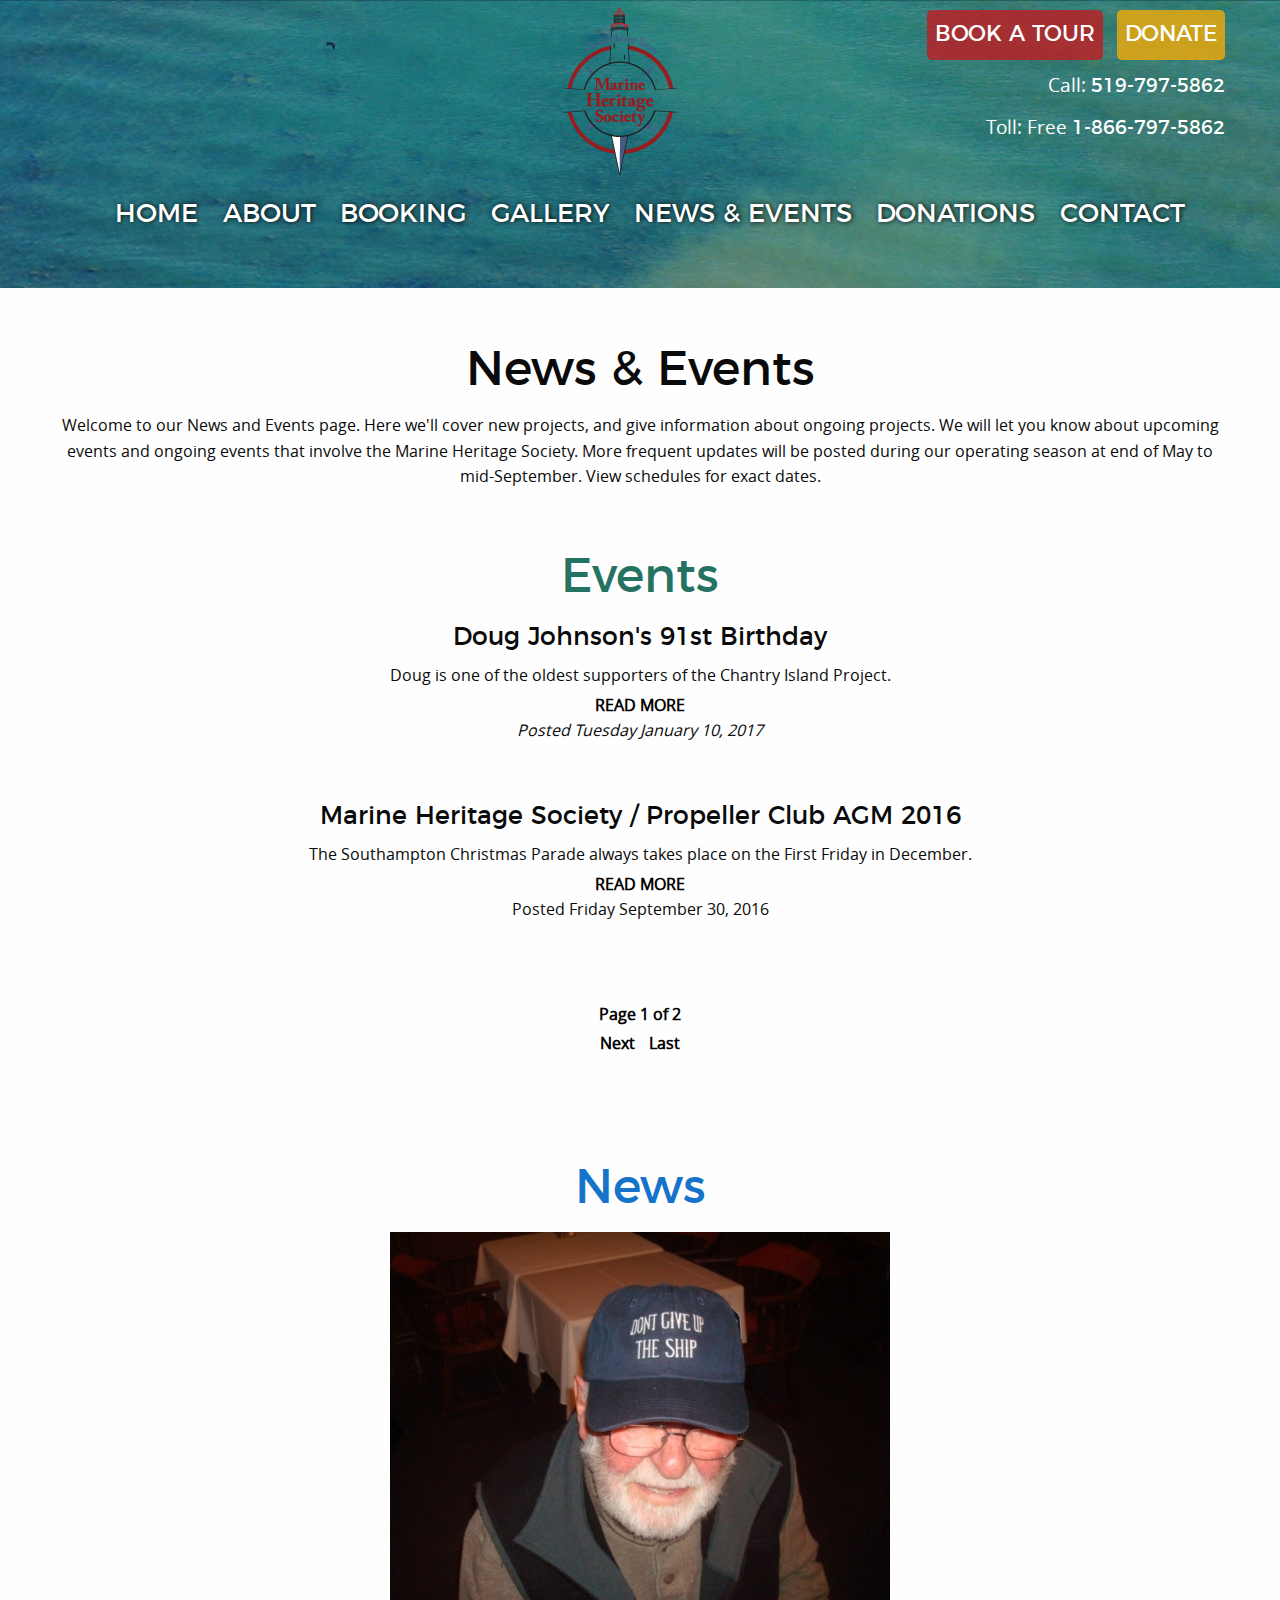
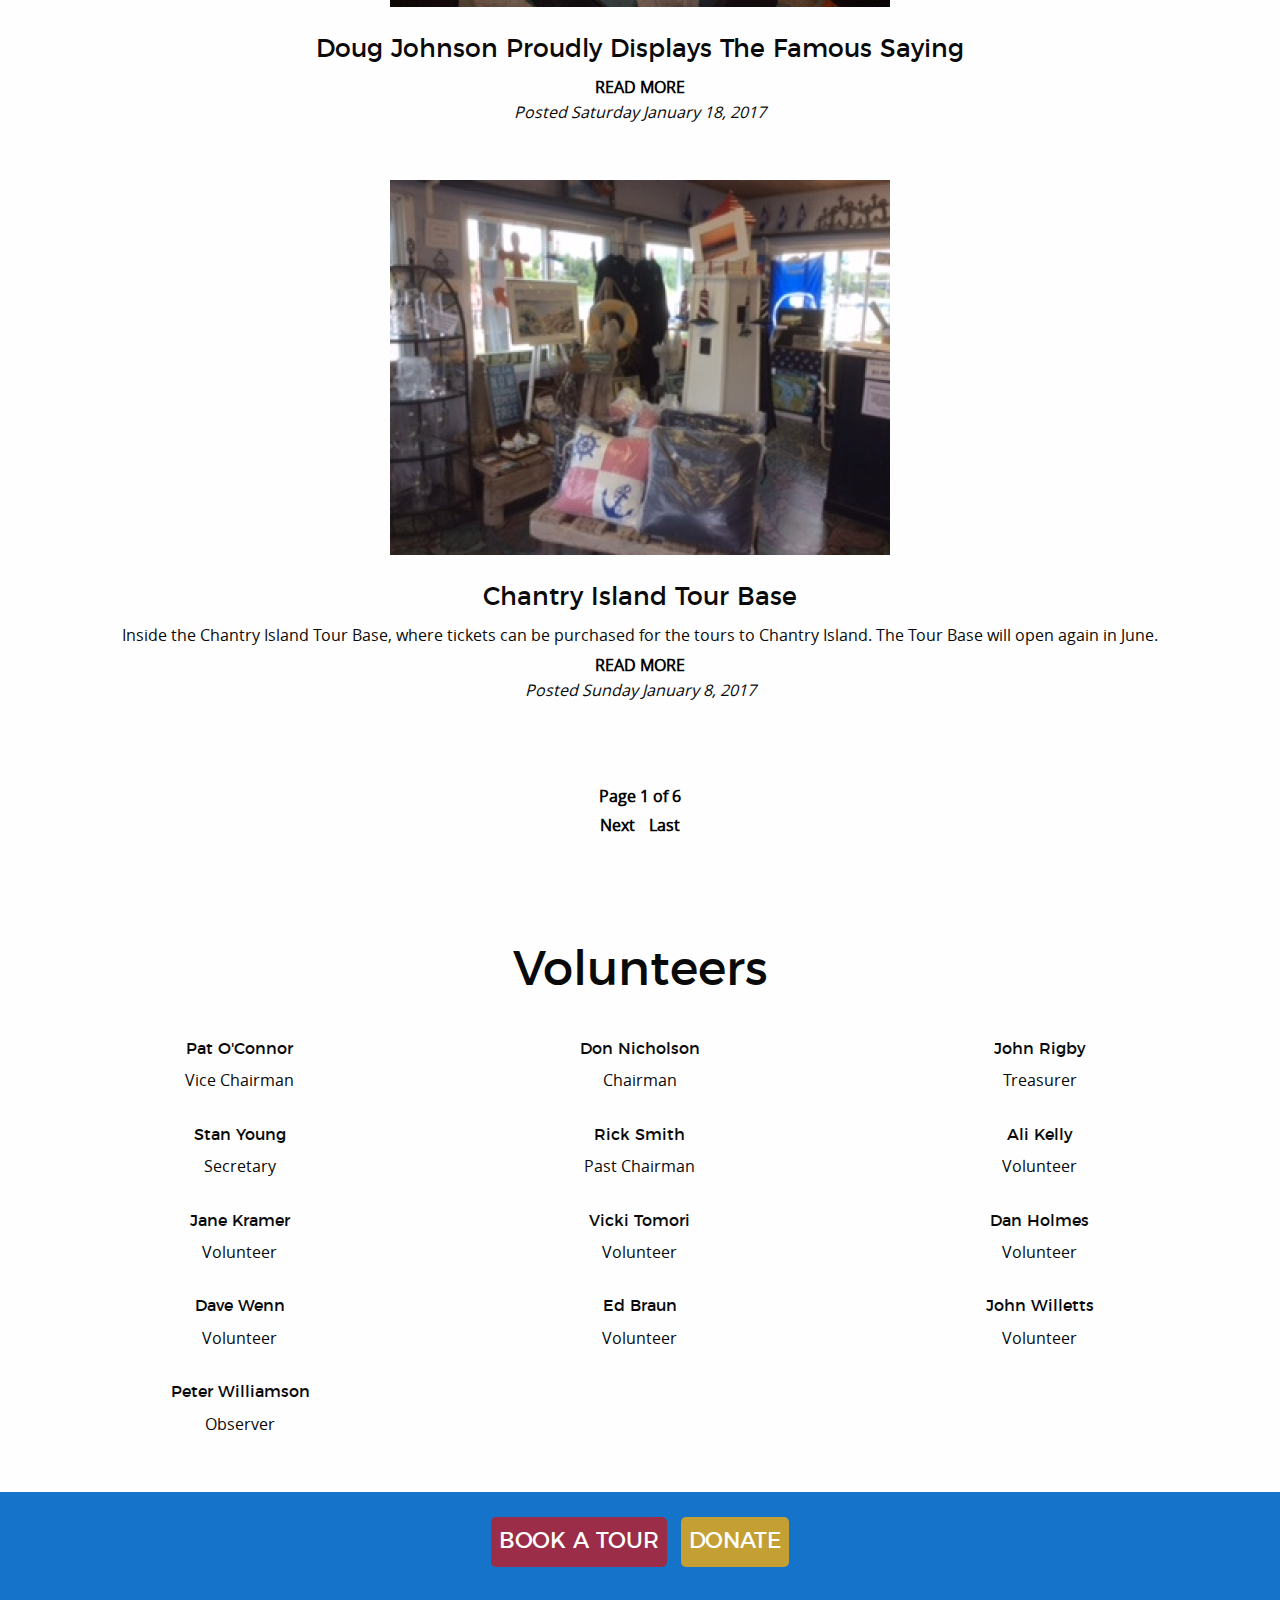
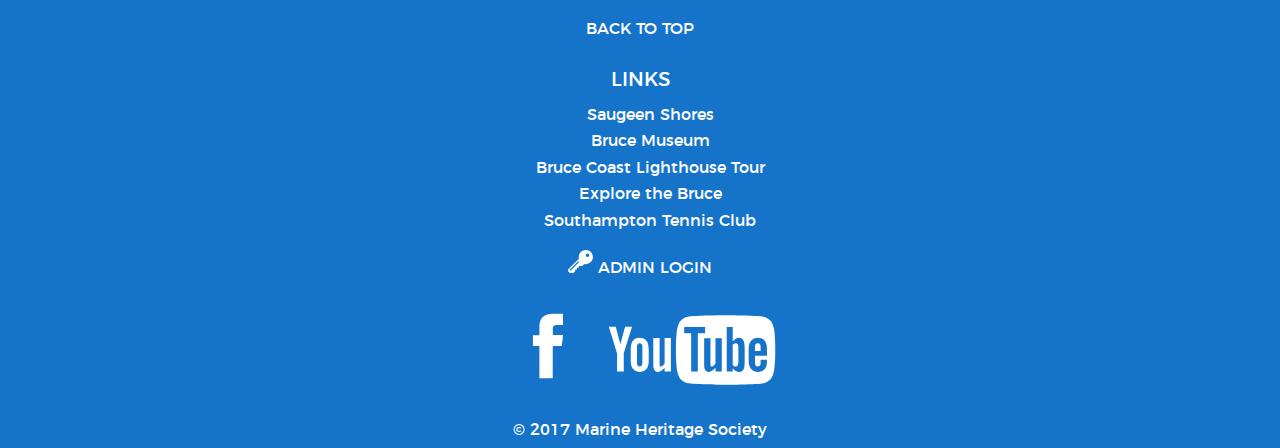
<file: newsevents.html>
<!doctype html>
<html class="no-js" lang="en" dir="ltr">
  <head>
    <meta charset="utf-8">
    <meta http-equiv="x-ua-compatible" content="ie=edge">
    <meta name="viewport" content="width=device-width, initial-scale=1.0">
    <title>Chantry Island - News & Events</title>
    <link rel="stylesheet" href="css/foundation.css">
    <link rel="stylesheet" href="css/app.css">
  </head>
  <body>
    <div class="row">
      <div class="small-12 columns">
        <h1 class="hide">Chantry Island - News & Events</h1>
      </div>
    </div>

    <header>
    <section class="row">
    <h2 class="hide">Book or Call Now!</h2>
    <div class="small-2  medium-2 medium-push-5 column">
    <img src="images/MHS_logo.png" id="logo" alt="Marine Heritage Society Logo">
    </div>
    <div class="small-10 medium-5 column" id="bookCallNav">
    <a href="booking.html" role="button" class="tourBtnSmall">BOOK A TOUR</a>
    <a href="donations.html" role="button" class="donateBtnSmall">DONATE</a>
    <p>Call: <a href="tel:519-797-5862">519-797-5862</a></p>
    <p>Toll: Free <a href="tel:+1-866-797-5862">1-866-797-5862</a></p>
    </div>
    </section>

    <div class="row">
    <nav id="mainNav" class="small-12 columns">
    <h2 class="hide">Main Navigation</h2>
        
    <div class="title-bar" data-responsive-toggle="top-menu" data-hide-for="large">
    <button class="menu-icon" type="button" data-toggle></button>
                </div>
    <div id="top-menu">
    <ul>
    <li><a class="textShadow1" href="index.html">Home</a></li>
    <li><a class="textShadow1" href="about.html">About</a></li>
    <li><a class="textShadow1" href="booking.html">Booking</a></li>
    <li><a class="textShadow1" href="gallery.html">Gallery</a></li>
    <li><a class="textShadow1 navUnderline" href="newsevents.html">News & Events</a></li>
    <li><a class="textShadow1" href="donations.html">Donations</a></li>
    <li><a class="textShadow1" href="contact.html">Contact</a></li>
    </ul>
    </div>
    </nav>

    </div>
    </header>

    <section class="row newseventsSec">
    <div class="small-12 column">
    <h2>News & Events</h2>
    <p>Welcome to our News and Events page. Here we'll cover new projects, and give information about ongoing projects. We will let you know about upcoming events and ongoing events that involve the Marine Heritage Society. More frequent updates will be posted during our operating season at end of May to mid-September. View schedules for exact dates.
    </p>
    </div>

    </section>

    <section class="row eventsSec">
    <div class="small-12 column">
    <h2 class="greenH">Events</h2>
    <h4>Doug Johnson's 91st Birthday</h4>
    <p>Doug is one of the oldest supporters of the Chantry Island Project.</p><a href="#">READ MORE</a>
    <p>Posted Tuesday January 10, 2017</p>
    </div>

    <div class="small-12 column">
    <h4>Marine Heritage Society / Propeller Club AGM 2016</h4>
    <p>The Southampton Christmas Parade always takes place on the First Friday in December.</p><a href="#">READ MORE</a>
    <p>Posted Friday September 30, 2016</p>
    </div>

    <div class="small-12 column eventsNL">
    <a href="#">Page 1 of 2</a>
    <a href="#">Next</a>
    <a href="#">Last</a>
    </div>

    </section>


    <section class="row newsSec">
    <div class="small-12 column">
    <h2 class="blueH">News</h2>
    <img src="images/doug-johnson.jpg" alt="Doug Johnson">
    <h4>Doug Johnson Proudly Displays The Famous Saying</h4>
    <a href="#">READ MORE</a>
    <p>Posted Saturday January 18, 2017</p>
    </div>

    <div class="small-12 column">
    <img src="images/tour-base.jpg" alt="Chantry Island Tour Base">
    <h4>Chantry Island Tour Base</h4>
    <p>Inside the Chantry Island Tour Base, where tickets can be purchased for the tours to Chantry Island. 
The Tour Base will open again in June.</p><a href="#">READ MORE</a>
    <p>Posted Sunday January 8, 2017</p>
    </div>

    <div class="small-12 column newsNL">
    <a href="#">Page 1 of 6</a>
    <a href="#">Next</a>
    <a href="#">Last</a>
    </div>
    
    </section>

    <section class="row volunteers">
    <div class="small-12 column">
    <h2>Volunteers</h2>
    </div>

    <div class="small-12 medium-4 column">
    <h6>Pat O'Connor</h6>
    <p>Vice Chairman</p>
    </div>

    <div class="small-12 medium-4 column">
    <h6>Don Nicholson</h6>
    <p>Chairman</p>
    </div>

    <div class="small-12 medium-4 column">
    <h6>John Rigby</h6>
    <p>Treasurer</p>
    </div>

    <div class="small-12 medium-4 column">
    <h6>Stan Young</h6>
    <p>Secretary</p>
    </div>

    <div class="small-12 medium-4 column">
    <h6>Rick Smith</h6>
    <p>Past Chairman</p>
    </div>

    <div class="small-12 medium-4 column">
    <h6>Ali Kelly</h6>
    <p>Volunteer</p>
    </div>

    <div class="small-12 medium-4 column">
    <h6>Jane Kramer</h6>
    <p>Volunteer</p>
    </div>

    <div class="small-12 medium-4 column">
    <h6>Vicki Tomori</h6>
    <p>Volunteer</p>
    </div>

    <div class="small-12 medium-4 column">
    <h6>Dan Holmes</h6>
    <p>Volunteer</p>
    </div>

    <div class="small-12 medium-4 column">
    <h6>Dave Wenn</h6>
    <p>Volunteer</p>
    </div>

    <div class="small-12 medium-4 column">
    <h6>Ed Braun</h6>
    <p>Volunteer</p>
    </div>

    <div class="small-12 medium-4 column">
    <h6>John Willetts</h6>
    <p>Volunteer</p>
    </div>

    <div class="small-12 medium-4 medium-pull-8 column">
    <h6>Peter Williamson</h6>
    <p>Observer</p>
    </div>


    </section>


   

    <div class="footer">
    <footer>
    <h2 class="hide">Footer</h2>
    <div class="row">
    <div class="small-12 column footerBtns">
    <a href="booking.html" role="button" class="tourBtnSmall">BOOK A TOUR</a>
    <a href="donations.html" role="button" class="donateBtnSmall">DONATE</a>
    </div>
    </div>



    <div class="row">
    <div class="small-12 column footerLinks">
    <a href="#bookCallNav">BACK TO TOP</a>
    <h5>LINKS</h5>
    <ul>
        <li><a href="http://www.saugeenshores.ca/en/index.asp" target="_blank">Saugeen Shores</a></li>
        <li><a href="http://www.brucemuseum.ca/" target="_blank">Bruce Museum</a></li>
        <li><a href="http://www.brucecoastlighthouses.com/" target="_blank">Bruce Coast Lighthouse Tour</a></li>
        <li><a href="http://www.explorethebruce.com/" target="_blank">Explore the Bruce</a></li>
        <li><a href="http://www.southamptontennisclub.ca/" target="_blank">Southampton Tennis Club</a></li>
    </ul>
    <object id="keySVG" data="images/key.svg"></object>
    <a href="adminlogin.php">ADMIN LOGIN</a>
    </div>
    </div>

    <div class="row">
    <div class="small-12 column footerSVGs">
    <object class="socIcons" id="fbSVG" data="images/fb-icon.svg"></object>
    <object class="socIcons" id="ytSVG" data="images/yt-icon.svg"></object>
    </div>
    </div>

    <div class="row copySec">
    <div class="small-12 column">
    <p class="copyright">&copy; 2017 Marine Heritage Society</p>
    </div>
    </div>

    </footer>
    </div>


    <script src="js/vendor/jquery.js"></script>
    <script src="js/vendor/what-input.js"></script>
    <script src="js/vendor/foundation.js"></script>
    <script src="js/app.js"></script>
  </body>
</html>
</file>
<file: css/app.css>
@charset "UTF-8";

/*Fonts*/

@font-face 
{
    font-family: 'open_sansregular';
    src: url('../fonts/opensans-regular-webfont.eot');
    src: url('../fonts/opensans-regular-webfont.eot?#iefix') format('embedded-opentype'),
         url('../fonts/opensans-regular-webfont.woff2') format('woff2'),
         url('../fonts/opensans-regular-webfont.woff') format('woff'),
         url('../fonts/opensans-regular-webfont.ttf') format('truetype'),
         url('../fonts/opensans-regular-webfont.svg#open_sansregular') format('svg');
    font-weight: normal;
    font-style: normal;

}

@font-face 
{
    font-family: 'montserratregular';
    src: url('../fonts/montserrat-regular-webfont.eot');
    src: url('../fonts/montserrat-regular-webfont.eot?#iefix') format('embedded-opentype'),
         url('../fonts/montserrat-regular-webfont.woff2') format('woff2'),
         url('../fonts/montserrat-regular-webfont.woff') format('woff'),
         url('../fonts/montserrat-regular-webfont.ttf') format('truetype'),
         url('../fonts/montserrat-regular-webfont.svg#montserratregular') format('svg');
    font-weight: normal;
    font-style: normal;

}

/*Global Styles*/

p, td
{
    font-family: 'open_sansregular', Arial, sans-serif;
    margin-bottom: 0.3rem;
}


h1, h2, h3, h4, h5, h6, a, th
{
    font-family: 'montserratregular', "Lucida Sans", "DejaVu Sans", Verdana, sans-serif;
}

h2
{
    font-size: 2em;
}

.textShadow1
{
     text-shadow: 1px 0px 5px rgba(0, 0, 0, 1);
}

a
{
    color: white;
}

a:hover
{
    color: white;
}

a:focus
{
    color: white;
}

.greenH
{
    color: #267262;
}

.blueH
{
    color: #1574ca;
}

.yellowH
{
    color: #ffae00;
}

/*Header*/

header
{
    background: url('../images/header-bg.jpg');
    background-position: center;
    background-attachment: fixed;
    background-repeat: no-repeat;
    background-size: cover;
    color: white;
}

#logo
{
    min-width: 90px;
}

#bookCallNav
{
    text-align: right;
    margin-top: 10px;
}

#bookCallNav p
{
    margin-top: 10px;
    font-size: 1em;
}

#bookCallNav p:nth-child(4)
{
    margin-bottom: 25px;
}

.donateBtnSmall
{
    background-color: rgba(255,174,0,.75);
    border: none;
    border-radius: 5px;
    color: white;
    font-size: 1em;
    padding: 5px;
    display: inline-block;
}

.tourBtnSmall
{
    background-color: rgba(201,21,28,.75);
    border: none;
    border-radius: 5px;
    color: white;
    font-size: 1em;
    padding: 5px;
    display: inline-block;
    margin-right: 10px;
}

.navUnderline
{
    text-decoration: underline;
}

.title-bar
{
    margin-bottom: 10px;
    padding-right: 0rem;
}

.title-bar .menu-icon 
{
    margin-right: 0rem; 
}

.menu-icon::after
{
    background: white;
    box-shadow: 0 50px 0 white, 0 25px 0 white; 
}

.menu-icon:hover::after 
{
    background: white;
    box-shadow: 0 50px 0 white, 0 25px 0 white; 
}

#mainNav
{
    margin: 0;
    text-align: center;
}

#mainNav ul
{
    list-style-type: none;
}

#mainNav li a
{
    font-size: 1.2em;
    display: block;
    color: white;
    padding: 5px 0 5px 0;
    text-transform: uppercase;
    transition: all .3s ease-in-out;
    font-family: 'montserratregular', "Lucida Sans", "DejaVu Sans", Verdana, sans-serif;
}

#headline
{
    text-align: center;
    margin-bottom: 100px;
}

#headline h2
{

}

#headline h3
{
    padding-top: 0px;
    font-size: 3.6em;
}

#headline h4
{
    font-size: 1.6em;
    margin-bottom: 50px;
}

.tourBtnBig
{
    background-color: rgba(201,21,28,.75);
    border: none;
    border-radius: 5px;
    color: white;
    font-size: 2.4em;
    padding: 10px;
}

.tourBtnBig:hover
{
    color: white;
    cursor: pointer;
}

/*Video*/

.videoSec
{
    margin-top: 50px;
    text-align: center;
}

.video
{
    width: 100% !important;
    height: auto !important;
    background-color: black;
}

/*Index*/

.mhsSec
{
    margin-top: 50px;
}

.mhsSec div:nth-child(2)
{
    text-align: center;
}

.mhsSec a
{
    color: black;
}

.mhsSec p
{
    margin-bottom: 25px;
}

.tciSec
{
    margin-top: 50px;
    margin-bottom: 50px;
}

.tciSec div:first-child
{
    text-align: center;
}

.tciSec img
{
    margin-bottom: 25px;
}

/*About Page*/

.aboutCISec
{
    margin-top: 50px;
}

.aboutCISec img
{
    margin-top: 75px;
}

.lhSec
{
    margin-top: 50px;
    margin-bottom: 50px;
}

.lhSec h2
{
    text-align: center;
}

.ciBASec h2
{
    margin-top: 25px;
}

.textOverlay p:nth-child(2)
{
    margin-bottom: 25px;
}

.fdiSec
{
    margin-top: 50px;
    margin-bottom: 50px;
}

.fdiSec h2
{
    margin-top: 25px;
}

/*Booking Page*/
#bookTSec
{
    
    background: url('../images/chantryisland-sunset.jpg');
    background-position: center;
    background-attachment: fixed;
    background-repeat: no-repeat;
    background-size: cover;
    border-top: 10px solid white;
    color: white;
    text-align: center;
}

#bookTSec p
{   
    font-size: 1em;
}

#bookTSec h2
{
    margin-top: 50px;
    margin-bottom: 0rem;

}

#bookTSec p:nth-child(4)
{
    margin-bottom: 50px;
}

#cpp
{
    font-size: 1.4em;
    font-weight: 600;
}

#bookTSec p:nth-child(13)
{
    margin-bottom: 50px;
}

#bookTSec p:nth-child(14)
{
    font-size: 1.6em;
}

#bookTSec p:nth-child(14)
{
    font-size: 1.4em;
    margin-bottom: 50px;
}

.scheduleSec
{
    margin-bottom: 50px;
}

.scheduleSec h2
{
    margin-top: 50px;
    margin-bottom: 50px;
    text-align: center;
}

#datesth
{
    font-size: 1.8em;
}

.scheduleSec table th:nth-child(2)
{
    font-size: 1.8em;
    text-align: left;
}

.tbhSec
{
    text-align: center;
}

.tbhSec p:nth-child(3)
{
    margin-bottom: 25px;
}

.tiSec
{
    margin-top: 50px;
    margin-bottom: 50px;
}

.tiSec img
{
    margin-top: 25px;
}

.tiSec p:nth-child(4)
{
    margin-bottom: 25px;
}

/*Gallery*/

.galImgCon
{
    margin-bottom: 50px;
}

.galImgCon h5
{
    margin-top: 10px;
}

.gallery img
{
    width: 75px;
    height: 75px;
    margin: 10px;
    display: inline-block;
}

.gallery img:hover
{
    cursor: pointer;
}


.pgiSec
{
    margin-top: 50px;
    margin-bottom: 50px;
    text-align: center;
}

.pgiSec a
{
    color: black;
}

.gallery
{
    text-align: center;
}

/*News & Events*/

.newseventsSec 
{
    margin-top: 50px;
    margin-bottom: 50px;   
    text-align: center;
}

.eventsSec
{
    margin-bottom: 50px;
    text-align: center;
}

.eventsSec a
{
    color: black;
    font-family: 'open_sansregular', Arial, sans-serif;
    font-weight: 700;
}

.eventsSec div
{
    margin-bottom: 50px;
}

.eventsSec div p:nth-child(5)
{
    font-style: italic;
}

.eventsNL
{
    margin-top: 25px;
}

.eventsNL a:first-child
{
    display: block;
    margin-bottom: 5px;
}

.eventsNL a:nth-child(2)
{
    margin-right: 10px;
}


.newsSec
{
    margin-bottom: 50px;
    text-align: center;
}

.newsSec a
{
    color: black;
    font-family: 'open_sansregular', Arial, sans-serif;
    font-weight: 700;
}

.newsSec div
{
    margin-bottom: 50px;
}

.newsSec div p:nth-child(5)
{
    font-style: italic;
}

.newsSec img
{
    margin-bottom: 25px;
}

.newsNL
{
    margin-top: 25px;
}

.newsNL a:first-child
{
    display: block;
    margin-bottom: 5px;
}

.newsNL a:nth-child(2)
{
    margin-right: 10px;
}

.volunteers
{
    text-align: center;
}

.volunteers div:nth-child(3n+1)
{
    margin-bottom: 25px;
}

.volunteers div:last-child
{
    margin-bottom: 50px;
}

/*Donations*/

#donationsCon
{
    background: url('../images/birdsbg.png');
    background-position: center;
    background-attachment: fixed;
    background-repeat: no-repeat;
    background-size: cover;
}

.donations
{
    text-align: center;
}

.donations h2
{
    margin-top: 50px
}

.donations p:nth-child(2)
{
    margin-bottom: 25px;
}

.donations a
{
    font-size: 2em;
}

.donations p:nth-child(7)
{
    margin-bottom: 25px;
}

.donations p:nth-child(8)
{
    font-weight: 600;
}

.donations p:nth-child(9)
{
    margin-bottom: 25px;
}

.donations p:nth-child(10)
{
    margin-bottom: 25px;
    font-style: italic;
}

.donations img
{
    width: 15%;
}

.donorCatSec
{
    margin-bottom: 50px;
}

.donorCatSec h2
{
    margin-top: 50px;
    margin-bottom: 50px;
    text-align: center;
}

.levelsth
{
    font-size: 1.8em;
}

.donorCatSec table th:nth-child(2)
{
    font-size: 1.8em;
    text-align: left;
}

/*Contact Page*/

.contactTopSec
{
    margin-top: 50px;
    margin-bottom: 50px;
    text-align: center;
}

.contactTopSec a
{
    color: black;
}

.contactTopSec p:nth-child(3)
{
    margin-bottom: 25px;
}

.contactTopSec p:nth-child(8)
{
    margin-bottom: 25px;
}

.contactTopSec p:nth-child(10)
{
    margin-bottom: 50px;
}

iframe
{
    width: 95%;
    height: 350px;
    border: none;
}

#form
{
    font-family: 'open_sansregular', Arial, sans-serif;
    text-align: center;
}

label
{
    font-family: 'montserratregular', "Lucida Sans", "DejaVu Sans", Verdana, sans-serif;
    font-size: 1.25em;
}

input
{
    width: 60px;
}

#name, #email, #phone, #msg, #send
{
    display: block;
    margin: 0 auto;
}

#name
{
    margin-bottom: 25px;
    width: 250px;
}


#email
{
    margin-bottom: 25px;
    width: 250px;
}

#phone
{
    margin-bottom: 25px;
    width: 250px;
}

#msg
{
    margin-bottom: 25px;
    width: 650px;
    height: 250px;
}

#send
{
    margin-bottom: 50px;
    background-color: white;
    color: black;
    padding: 5px;
    transition: all .3s ease-in-out;
    border-style: ridge;
    font-size: 1.25em;
    font-family: 'open_sansregular', Arial, sans-serif;
}

#send:hover
{
    cursor: pointer;
    color: white;
    background-color: #1574ca;
}

/*Footer*/

.footer
{
    background-color: rgba(21,116,202,1);
    color: white;
    text-align: center;
}

.footer p
{
     font-family: 'montserratregular', "Lucida Sans", "DejaVu Sans", Verdana, sans-serif;
}

.footerBtns
{
    margin-top: 25px;
    margin-bottom: 25px;
}

.socIcons
{
    margin-top: 25px;
}

#fbSVG
{
    display: inline-block;
    max-height: 50px;
    width: 60px;
}

#ytSVG
{
    display: inline-block;
    max-width: 100px;
}

.footerLinks
{
    margin-top: 25px;
}

.footerLinks h5
{
    margin-top: 25px;
}

.footerLinks ul
{
    list-style-type: none;
}

#keySVG
{
    width: 25px;
}

.copySec
{
    text-align: center;
}

.copyright
{
    margin-top: 25px;
}


@media only screen and (min-width: 30em) 
{
    #headline h3
    {
        font-size: 4em;
    }
}

/*Medium and up*/
@media only screen and (min-width: 48.125em) 
{ 

    /*Global Style*/
    h2
    {
        font-size: 3em;
    }

    /*Header*/

    #headline h3
    {
        font-size: 5em;
    }

    .donateBtnSmall
    {
        font-size: 1em;
        padding: 8px;
    }

    .tourBtnSmall
    {
        font-size: 1em;
        padding: 8px;
    }

    #bookCallNav p
    {
        font-size: 1.2em;
    }

    /*About Page*/
    .ciBASec
    {
        position: relative;
    }

    .ciBASec h2
    {
        margin-top: 0px;
    }

    .textOverlay p:nth-child(2)
    {
        margin-bottom: 0px;
    }

    .textOverlay
    {
        padding: 10px;
        position: absolute;
        top: 25px;
    }

    .textOverlay2
    {
        padding: 10px;
        position: absolute;
        top: 1285px;
    }

    .textOverlay h2
    {
        font-size: 4em;
        margin-bottom: 100px;
    }

    .textOverlay2 h2
    {
        font-size: 4em;
        margin-bottom: 100px;
    }

    .textOverlay p
    {
        font-weight: 700;
        max-width: 45%;
    }

    .textOverlay2 p
    {
        font-weight: 700;
        max-width: 45%;
    }

    /*Gallery*/
    .gallery img
    {
        width: 100px;
        height: 100px;
    }

    /*Booking*/
    #bookTSec p
    {
        font-size: 1.4em;
    }

    #cpp
    {
        font-size: 2em;
    }

    #bookTSec p:nth-child(14)
    {
        font-size: 1.6em;
    }

    #bookTSec p:nth-child(14)
    {
        font-size: 2em;
    }

    /*Footer*/
}

/*Large and up*/
@media screen and (min-width: 64em) /*1024*/
{
    /*Header*/
    #headline h3
    {
        font-size: 6.7em;
    }

    .donateBtnSmall
    {
        font-size: 1.4em;
    }

    .tourBtnSmall
    {
        font-size: 1.4em;
    }

    #bookCallNav p
    {
        font-size: 1.2em;
    }
    

    #mainNav
    {
        padding-top: 1%;
        padding-bottom: 3%;
        margin: 0 auto;
        text-align: center;
    }

    #mainNav ul
    {
        margin-left: 0px;
    }


    #mainNav ul li:last-child
    {
        margin-right: 0px;
    }

    #mainNav ul li
    {
        border-bottom: none;
        margin-left: 20px;
        display: inline;
    }

    #mainNav li:first-child 
    {
        border-top: none;
    }

    #mainNav ul li a
    {
        display: inline;
        font-size: 1.6em; 
    }

    #mainNav ul li a
    { 
        background-color: transparent;
        text-decoration: none;
    }

    .mhsSec h2
    {
        font-size: 2.8em;
    }

    /*About Page*/
    .textOverlay
    {
        padding: 10px;
        position: absolute;
        top: 25px;
    }

    .textOverlay2
    {
        padding: 10px;
        position: absolute;
        top: 25px;
    }

    .textOverlay2 p
    {
        max-width: 95%;
    }

    .fdiSec h2
    {
        margin-top: 0px;
    }

    /*Booking Page*/
    .tiSec img
    {
    margin-top: 80px;
    }

    /*Footer*/
    #fbSVG
    {
        max-height: 80px;
        width: 100px;
    }

    #ytSVG
    {
        max-width: 180px;
    }

}

@media screen and (min-width: 75em) /*1200*/
{
    #headline h3
    {
        font-size: 8em;
    }
}
</file>
